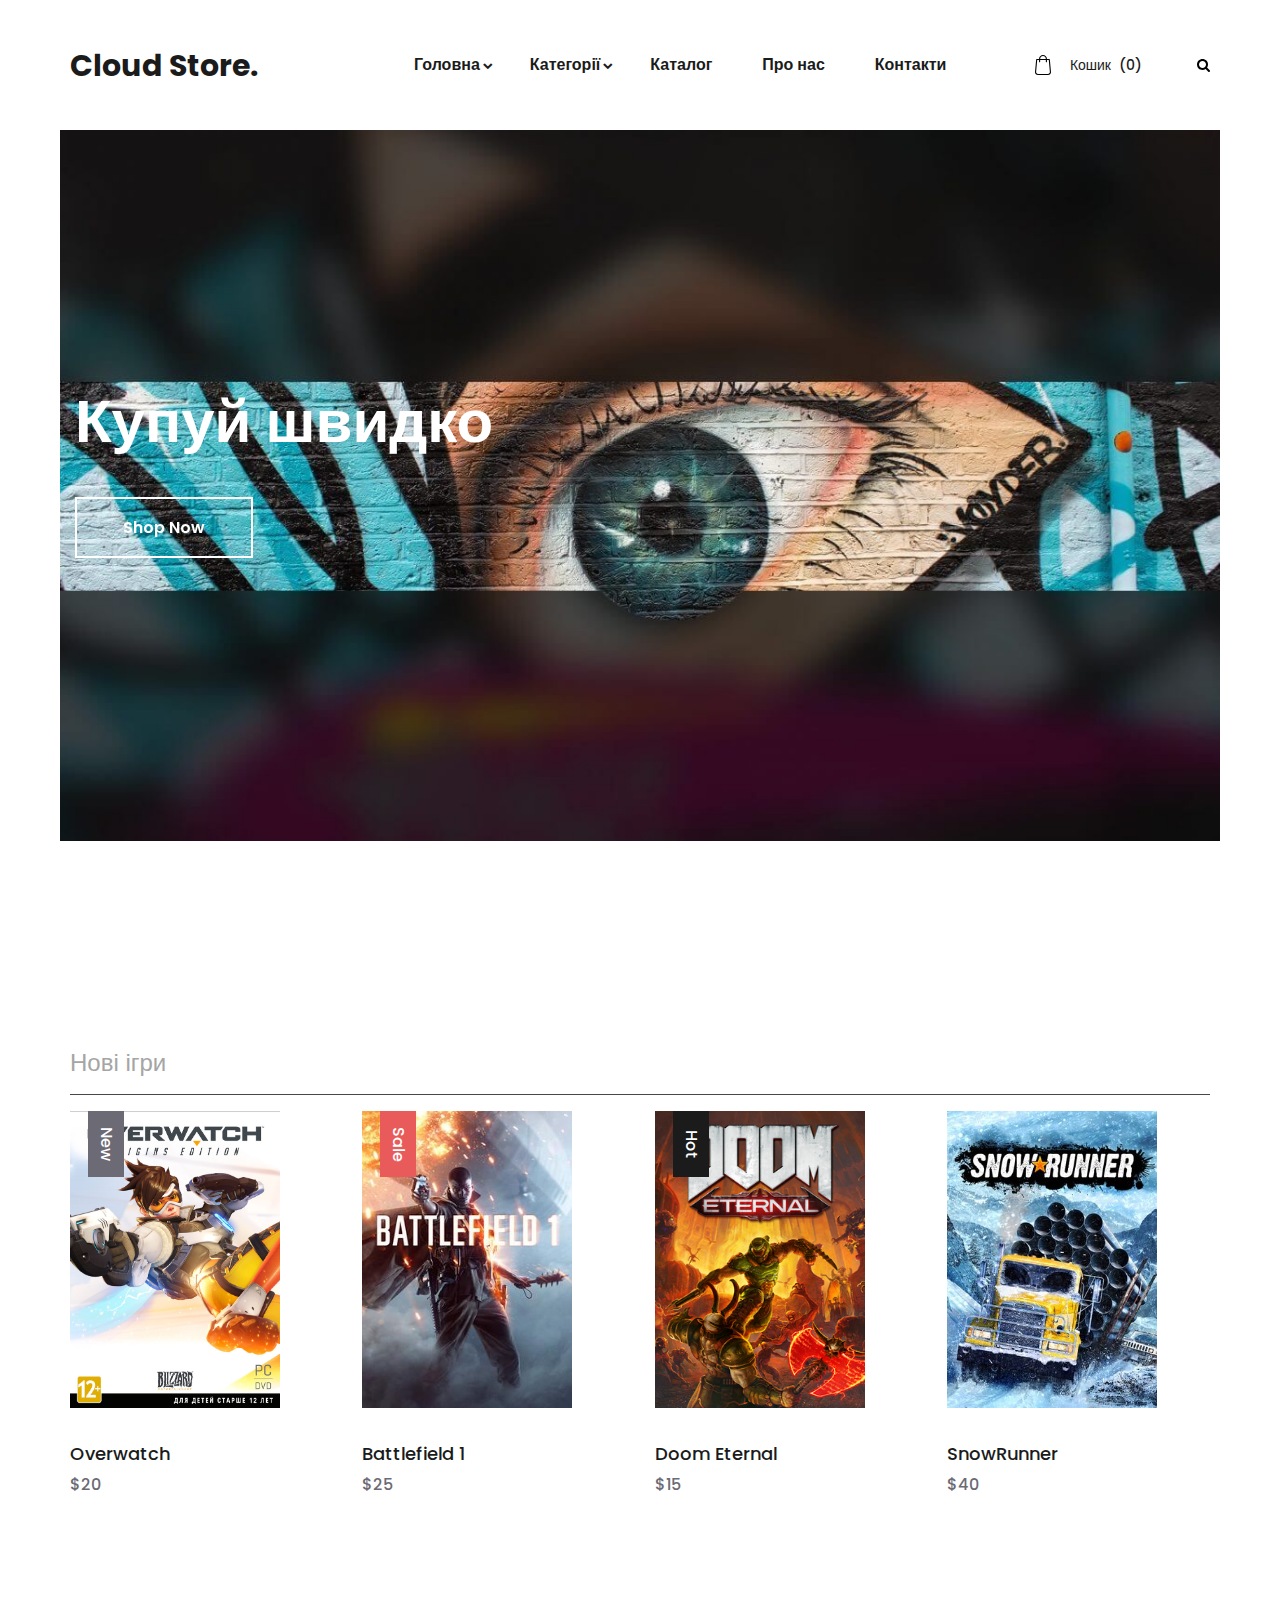
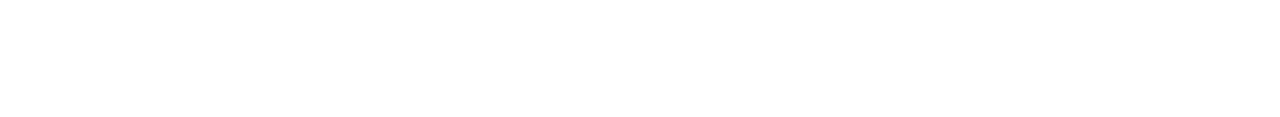
<file: cloud Store/index.html>
<!DOCTYPE html>
<head>
<title>Cloud Store</title>
<meta charset="utf-8">
<meta http-equiv="X-UA-Compatible" content="IE=edge">
<meta name="description" content="Sublime project">
<meta name="viewport" content="width=device-width, initial-scale=1">
<link rel="stylesheet" type="text/css" href="styles/bootstrap4/bootstrap.min.css">
<link href="plugins/font-awesome-4.7.0/css/font-awesome.min.css" rel="stylesheet" type="text/css">
<link rel="stylesheet" type="text/css" href="plugins/OwlCarousel2-2.2.1/owl.carousel.css">
<link rel="stylesheet" type="text/css" href="plugins/OwlCarousel2-2.2.1/owl.theme.default.css">
<link rel="stylesheet" type="text/css" href="plugins/OwlCarousel2-2.2.1/animate.css">
<link rel="stylesheet" type="text/css" href="styles/main_styles.css">
<link rel="stylesheet" type="text/css" href="styles/responsive.css">
</head>
<body>

<div class="super_container">

	<!-- Header -->

	<header class="header">
		<div class="header_container">
			<div class="container">
				<div class="row">
					<div class="col">
						<div class="header_content d-flex flex-row align-items-center justify-content-start">
							<div class="logo"><a href="index.html">Cloud Store.</a></div>
							<nav class="main_nav">
								<ul>
									<li class="hassubs active">
										<a href="index.html">Головна</a>
										<ul>
											<li><a href="categories.html">Каталог</a></li>
											<li><a href="about.html">Про нас</a></li>
											<li><a href="contact.html">Контакти</a></li>
										</ul>
									</li>
									<li class="hassubs">
										<a href="categories.html">Категорії</a>
										<ul>
											<li><a href="categories.html">PC</a></li>
											<li><a href="categories.html">PlayStation</a></li>
											<li><a href="categories.html">Xbox</a></li>
										</ul>
									</li>
									<li><a href="categories.html">Каталог</a></li>
									<li><a href="about.html">Про нас</a></li>
									<li><a href="contact.html">Контакти</a></li>
								</ul>
							</nav>
							<div class="header_extra ml-auto">
								<div class="shopping_cart">
									<a href="cart.html">
										<svg version="1.1" xmlns="http://www.w3.org/2000/svg" xmlns:xlink="http://www.w3.org/1999/xlink" x="0px" y="0px"
												 viewBox="0 0 489 489" style="enable-background:new 0 0 489 489;" xml:space="preserve">
											<g>
												<path d="M440.1,422.7l-28-315.3c-0.6-7-6.5-12.3-13.4-12.3h-57.6C340.3,42.5,297.3,0,244.5,0s-95.8,42.5-96.6,95.1H90.3
													c-7,0-12.8,5.3-13.4,12.3l-28,315.3c0,0.4-0.1,0.8-0.1,1.2c0,35.9,32.9,65.1,73.4,65.1h244.6c40.5,0,73.4-29.2,73.4-65.1
													C440.2,423.5,440.2,423.1,440.1,422.7z M244.5,27c37.9,0,68.8,30.4,69.6,68.1H174.9C175.7,57.4,206.6,27,244.5,27z M366.8,462
													H122.2c-25.4,0-46-16.8-46.4-37.5l26.8-302.3h45.2v41c0,7.5,6,13.5,13.5,13.5s13.5-6,13.5-13.5v-41h139.3v41
													c0,7.5,6,13.5,13.5,13.5s13.5-6,13.5-13.5v-41h45.2l26.9,302.3C412.8,445.2,392.1,462,366.8,462z"/>
											</g>
										</svg>
										<div>Кошик <span>(0)</span></div>
									</a>
								</div>
								<div class="search">
									<div class="search_icon">
										<svg version="1.1" id="Capa_1" xmlns="http://www.w3.org/2000/svg" xmlns:xlink="http://www.w3.org/1999/xlink" x="0px" y="0px"
										viewBox="0 0 475.084 475.084" style="enable-background:new 0 0 475.084 475.084;"
										 xml:space="preserve">
										<g>
											<path d="M464.524,412.846l-97.929-97.925c23.6-34.068,35.406-72.047,35.406-113.917c0-27.218-5.284-53.249-15.852-78.087
												c-10.561-24.842-24.838-46.254-42.825-64.241c-17.987-17.987-39.396-32.264-64.233-42.826
												C254.246,5.285,228.217,0.003,200.999,0.003c-27.216,0-53.247,5.282-78.085,15.847C98.072,26.412,76.66,40.689,58.673,58.676
												c-17.989,17.987-32.264,39.403-42.827,64.241C5.282,147.758,0,173.786,0,201.004c0,27.216,5.282,53.238,15.846,78.083
												c10.562,24.838,24.838,46.247,42.827,64.234c17.987,17.993,39.403,32.264,64.241,42.832c24.841,10.563,50.869,15.844,78.085,15.844
												c41.879,0,79.852-11.807,113.922-35.405l97.929,97.641c6.852,7.231,15.406,10.849,25.693,10.849
												c9.897,0,18.467-3.617,25.694-10.849c7.23-7.23,10.848-15.796,10.848-25.693C475.088,428.458,471.567,419.889,464.524,412.846z
												 M291.363,291.358c-25.029,25.033-55.148,37.549-90.364,37.549c-35.21,0-65.329-12.519-90.36-37.549
												c-25.031-25.029-37.546-55.144-37.546-90.36c0-35.21,12.518-65.334,37.546-90.36c25.026-25.032,55.15-37.546,90.36-37.546
												c35.212,0,65.331,12.519,90.364,37.546c25.033,25.026,37.548,55.15,37.548,90.36C328.911,236.214,316.392,266.329,291.363,291.358z
												"/>
										</g>
									</svg>
									</div>
								</div>
								
							</div>
						</div>
					</div>
				</div>
			</div>
		</div>
		
		<!-- Search Panel -->
		<div class="search_panel trans_300">
			<div class="container">
				<div class="row">
					<div class="col">
						<div class="search_panel_content d-flex flex-row align-items-center justify-content-end">
							<form action="#">
								<input type="text" class="search_input" placeholder="Search" required="required">
							</form>
						</div>
					</div>
				</div>
			</div>
		</div>

		<!-- Social -->
		<div class="header_social">
			<ul>
				<li><a href="#"><i class="fa fa-instagram" aria-hidden="true"></i></a></li>
				<li><a href="#"><i class="fa fa-facebook" aria-hidden="true"></i></a></li>
				<li><a href="#"><i class="fa fa-twitter" aria-hidden="true"></i></a></li>
			</ul>
		</div>
	</header>



		<div class="menu_close"><i class="fa fa-times" aria-hidden="true"></i></div>

		<div class="menu_social">
			<ul>
				<li><a href="#"><i class="fa fa-instagram" aria-hidden="true"></i></a></li>
				<li><a href="#"><i class="fa fa-facebook" aria-hidden="true"></i></a></li>
				<li><a href="#"><i class="fa fa-twitter" aria-hidden="true"></i></a></li>
			</ul>
		</div>
	</div>
	
	<!-- Home -->

	<div class="home">
		<div class="home_slider_container">
			
			<!-- Home Slider -->
			<div class="owl-carousel owl-theme home_slider">
				
				<!-- Slider Item -->
				<div class="owl-item home_slider_item">
					<div class="home_slider_background" style="background-image:url(images/5.jpg)"></div>
					<div class="home_slider_content_container">
						<div class="container">
							<div class="row">
								<div class="col">
									<div class="home_slider_content"  data-animation-in="fadeIn" data-animation-out="animate-out fadeOut">
										<div class="home_slider_title">Купуй швидко</div>
										<div class="button button_light home_button"><a href="categories.html">Shop Now</a></div>
									</div>
								</div>
							</div>
						</div>
					</div>
				</div>

				<!-- Slider Item -->
				<div class="owl-item home_slider_item">
					<div class="home_slider_background" style="background-image:url(images/6.jpg)"></div>
					<div class="home_slider_content_container">
						<div class="container">
							<div class="row">
								<div class="col">
									<div class="home_slider_content"  data-animation-in="fadeIn" data-animation-out="animate-out fadeOut">
										<div class="home_slider_title">Дешево</div>
										<div class="button button_light home_button"><a href="categories.html">Shop Now</a></div>
									</div>
								</div>
							</div>
						</div>
					</div>
				</div>

				<!-- Slider Item -->
				<div class="owl-item home_slider_item">
					<div class="home_slider_background" style="background-image:url(images/7.jpg)"></div>
					<div class="home_slider_content_container">
						<div class="container">
							<div class="row">
								<div class="col">
									<div class="home_slider_content"  data-animation-in="fadeIn" data-animation-out="animate-out fadeOut">
										<div class="home_slider_title">Зручно</div>
										<div class="button button_light home_button"><a href="categories.html">Shop Now</a></div>
									</div>
								</div>
							</div>
						</div>
					</div>
				</div>

			</div>
		</div>
	</div>

	<!-- Ads -->

	

	<!-- Products -->

	<div class="products">
		<div class="container">
			<div class="row">
				<div class="col">
					<h3>Нові ігри</h3>
					   <hr color="#505050" size="10">
					<div class="product_grid">
						<!-- Product -->
						<div class="product">
							<div class="product_image"><img src="images/over icon.jpg" width="210" height="297.63" alt=""></div>
							<div class="product_extra product_new"><a href="categories.html">New</a></div>
							<div class="product_content">
								<div class="product_title"><a href="product.html">Overwatch</a></div>
								<div class="product_price">$20</div>
							</div>
						</div>

						<!-- Product -->
						<div class="product">
							<div class="product_image"><img src="images/battlefield.jpg" width="210" height="297.63" alt=""></div>
							<div class="product_extra product_sale"><a href="categories.html">Sale</a></div>
							<div class="product_content">
								<div class="product_title"><a href="product.html">Battlefield 1</a></div>
								<div class="product_price">$25</div>
							</div>
						</div>
						<!-- Product -->
						<div class="product">
							<div class="product_image"><img src="images/doom.png" width="210" height="297.63" alt=""></div>
							<div class="product_extra product_hot"><a href="categories.html">Hot</a></div>
							<div class="product_content">
								<div class="product_title"><a href="product.html">Doom Eternal</a></div>
								<div class="product_price">$15</div>
							</div>
						</div>

						<!-- Product -->
						<div class="product">
							<div class="product_image"><img src="images/snowrunner.jpg" width="210" height="297.63" alt=""></div>
							<div class="product_content">
								<div class="product_title"><a href="product.html">SnowRunner</a></div>
								<div class="product_price">$40</div>
							</div>
						</div>

					</div>
						
				</div>
			</div>
		</div>
	</div>


	<!-- Footer -->
	
	<div class="footer_overlay"></div>
	<footer class="footer">
		<div class="footer_background" style="background-image:url(images/footer.jpg)"></div>
		<div class="container">
			<div class="row">
				<div class="col">
					<div class="footer_content d-flex flex-lg-row flex-column align-items-center justify-content-lg-start justify-content-center">
						<div class="footer_logo"><a href="#">Cloud Store.</a></div>
						<div class="footer_social ml-lg-auto">
							<ul>
								<li><a href="#"><i class="fa fa-instagram" aria-hidden="true"></i></a></li>
								<li><a href="#"><i class="fa fa-facebook" aria-hidden="true"></i></a></li>
								<li><a href="#"><i class="fa fa-twitter" aria-hidden="true"></i></a></li>
							</ul>
						</div>
					</div>
				</div>
			</div>
		</div>
	</footer>
</div>

<script src="js/jquery-3.2.1.min.js"></script>
<script src="styles/bootstrap4/popper.js"></script>
<script src="styles/bootstrap4/bootstrap.min.js"></script>
<script src="plugins/greensock/TweenMax.min.js"></script>
<script src="plugins/greensock/TimelineMax.min.js"></script>
<script src="plugins/scrollmagic/ScrollMagic.min.js"></script>
<script src="plugins/greensock/animation.gsap.min.js"></script>
<script src="plugins/greensock/ScrollToPlugin.min.js"></script>
<script src="plugins/OwlCarousel2-2.2.1/owl.carousel.js"></script>
<script src="plugins/Isotope/isotope.pkgd.min.js"></script>
<script src="plugins/easing/easing.js"></script>
<script src="plugins/parallax-js-master/parallax.min.js"></script>
<script src="js/custom.js"></script>
</body>
</html>
</file>
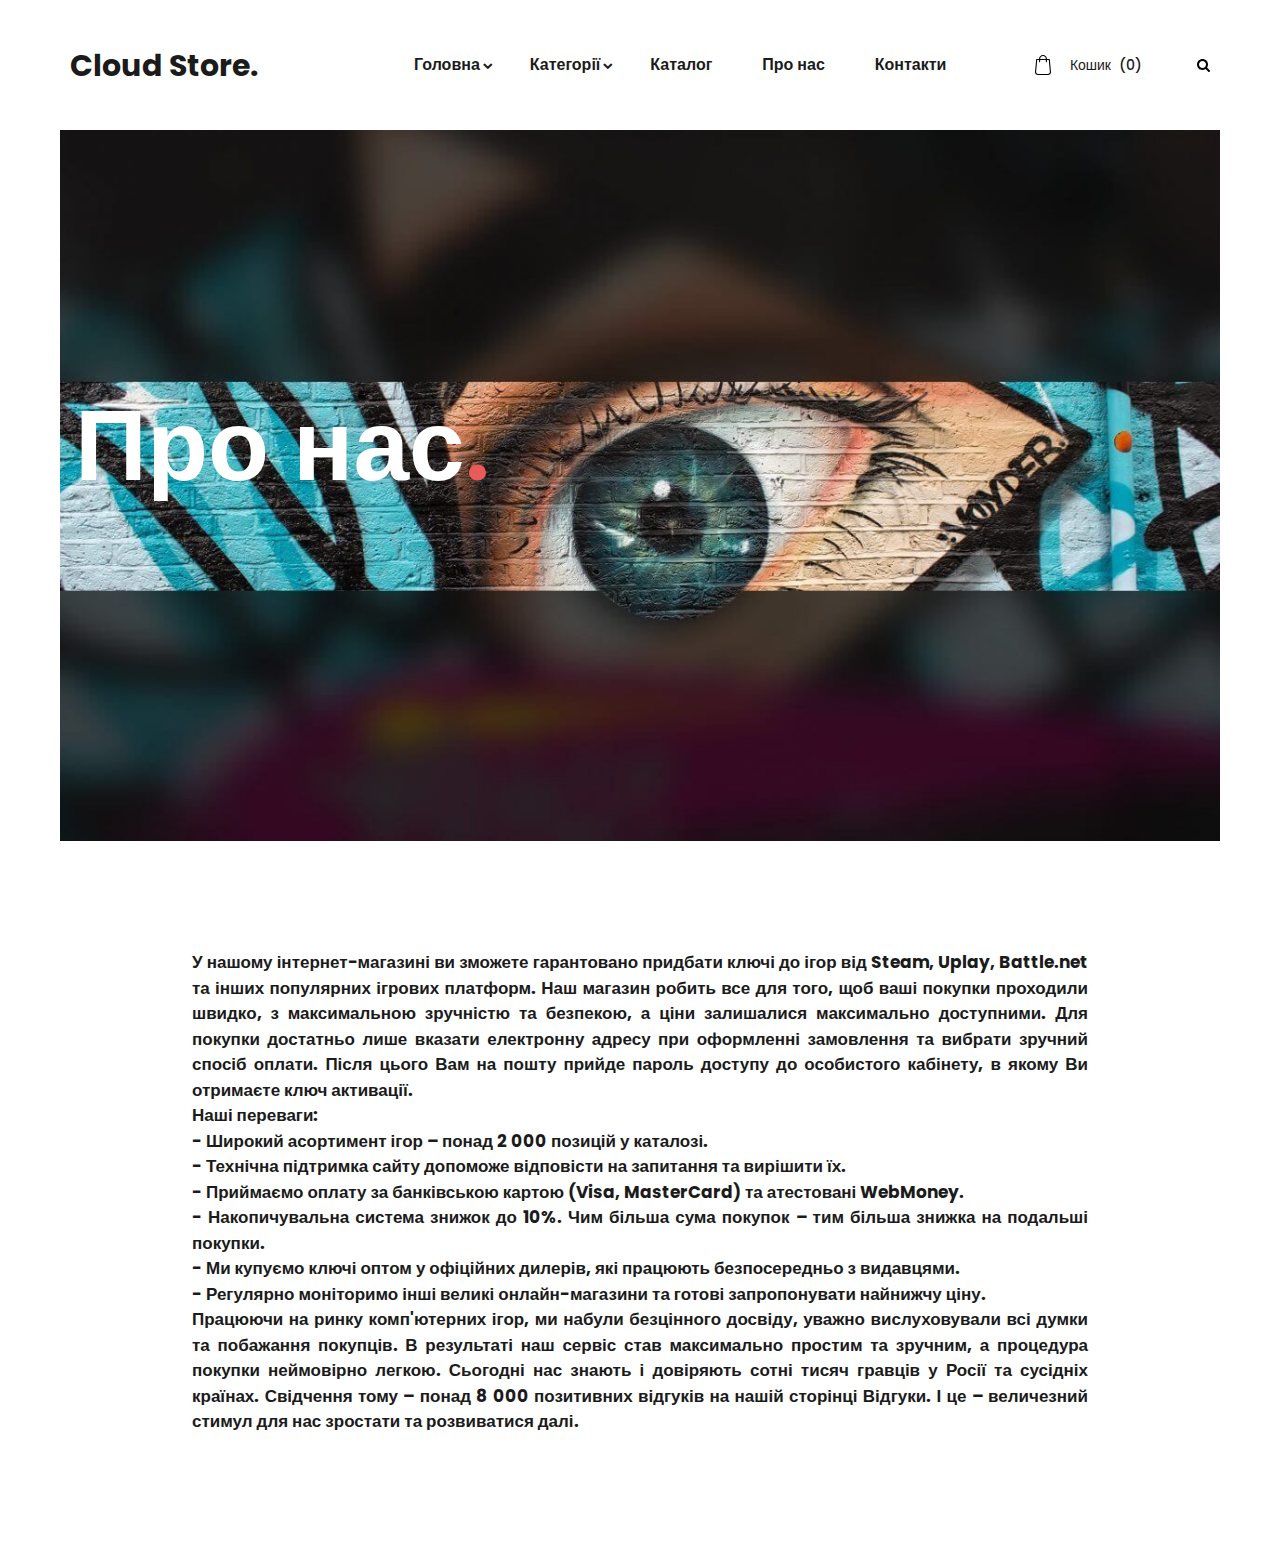
<file: cloud Store/about.html>
<!DOCTYPE html>
<head>
<title>Cloud Store</title>
<meta charset="utf-8">
<meta http-equiv="X-UA-Compatible" content="IE=edge">
<meta name="description" content="Sublime project">
<meta name="viewport" content="width=device-width, initial-scale=1">
<link rel="stylesheet" type="text/css" href="styles/bootstrap4/bootstrap.min.css">
<link href="plugins/font-awesome-4.7.0/css/font-awesome.min.css" rel="stylesheet" type="text/css">
<link rel="stylesheet" type="text/css" href="plugins/OwlCarousel2-2.2.1/owl.carousel.css">
<link rel="stylesheet" type="text/css" href="plugins/OwlCarousel2-2.2.1/owl.theme.default.css">
<link rel="stylesheet" type="text/css" href="plugins/OwlCarousel2-2.2.1/animate.css">
<link rel="stylesheet" type="text/css" href="styles/main_styles.css">
<link rel="stylesheet" type="text/css" href="styles/responsive.css">
</head>
<body>

<div class="super_container">

	<!-- Header -->

	<header class="header">
		<div class="header_container">
			<div class="container">
				<div class="row">
					<div class="col">
						<div class="header_content d-flex flex-row align-items-center justify-content-start">
							<div class="logo"><a href="index.html">Cloud Store.</a></div>
							<nav class="main_nav">
								<ul>
									<li class="hassubs active">
										<a href="index.html">Головна</a>
										<ul>
											<li><a href="categories.html">Каталог</a></li>
											<li><a href="about.html">Про нас</a></li>
											<li><a href="contact.html">Контакти</a></li>
										</ul>
									</li>
									<li class="hassubs">
										<a href="categories.html">Категорії</a>
										<ul>
											<li><a href="categories.html">PC</a></li>
											<li><a href="categories.html">PlayStation</a></li>
											<li><a href="categories.html">Xbox</a></li>
										</ul>
									</li>
									<li><a href="categories.html">Каталог</a></li>
									<li><a href="about.html">Про нас</a></li>
									<li><a href="contact.html">Контакти</a></li>
								</ul>
							</nav>
							<div class="header_extra ml-auto">
								<div class="shopping_cart">
									<a href="cart.html">
										<svg version="1.1" xmlns="http://www.w3.org/2000/svg" xmlns:xlink="http://www.w3.org/1999/xlink" x="0px" y="0px"
												 viewBox="0 0 489 489" style="enable-background:new 0 0 489 489;" xml:space="preserve">
											<g>
												<path d="M440.1,422.7l-28-315.3c-0.6-7-6.5-12.3-13.4-12.3h-57.6C340.3,42.5,297.3,0,244.5,0s-95.8,42.5-96.6,95.1H90.3
													c-7,0-12.8,5.3-13.4,12.3l-28,315.3c0,0.4-0.1,0.8-0.1,1.2c0,35.9,32.9,65.1,73.4,65.1h244.6c40.5,0,73.4-29.2,73.4-65.1
													C440.2,423.5,440.2,423.1,440.1,422.7z M244.5,27c37.9,0,68.8,30.4,69.6,68.1H174.9C175.7,57.4,206.6,27,244.5,27z M366.8,462
													H122.2c-25.4,0-46-16.8-46.4-37.5l26.8-302.3h45.2v41c0,7.5,6,13.5,13.5,13.5s13.5-6,13.5-13.5v-41h139.3v41
													c0,7.5,6,13.5,13.5,13.5s13.5-6,13.5-13.5v-41h45.2l26.9,302.3C412.8,445.2,392.1,462,366.8,462z"/>
											</g>
										</svg>
										<div>Кошик <span>(0)</span></div>
									</a>
								</div>
								<div class="search">
									<div class="search_icon">
										<svg version="1.1" id="Capa_1" xmlns="http://www.w3.org/2000/svg" xmlns:xlink="http://www.w3.org/1999/xlink" x="0px" y="0px"
										viewBox="0 0 475.084 475.084" style="enable-background:new 0 0 475.084 475.084;"
										 xml:space="preserve">
										<g>
											<path d="M464.524,412.846l-97.929-97.925c23.6-34.068,35.406-72.047,35.406-113.917c0-27.218-5.284-53.249-15.852-78.087
												c-10.561-24.842-24.838-46.254-42.825-64.241c-17.987-17.987-39.396-32.264-64.233-42.826
												C254.246,5.285,228.217,0.003,200.999,0.003c-27.216,0-53.247,5.282-78.085,15.847C98.072,26.412,76.66,40.689,58.673,58.676
												c-17.989,17.987-32.264,39.403-42.827,64.241C5.282,147.758,0,173.786,0,201.004c0,27.216,5.282,53.238,15.846,78.083
												c10.562,24.838,24.838,46.247,42.827,64.234c17.987,17.993,39.403,32.264,64.241,42.832c24.841,10.563,50.869,15.844,78.085,15.844
												c41.879,0,79.852-11.807,113.922-35.405l97.929,97.641c6.852,7.231,15.406,10.849,25.693,10.849
												c9.897,0,18.467-3.617,25.694-10.849c7.23-7.23,10.848-15.796,10.848-25.693C475.088,428.458,471.567,419.889,464.524,412.846z
												 M291.363,291.358c-25.029,25.033-55.148,37.549-90.364,37.549c-35.21,0-65.329-12.519-90.36-37.549
												c-25.031-25.029-37.546-55.144-37.546-90.36c0-35.21,12.518-65.334,37.546-90.36c25.026-25.032,55.15-37.546,90.36-37.546
												c35.212,0,65.331,12.519,90.364,37.546c25.033,25.026,37.548,55.15,37.548,90.36C328.911,236.214,316.392,266.329,291.363,291.358z
												"/>
										</g>
									</svg>
									</div>
								</div>
								<div class="hamburger"><i class="fa fa-bars" aria-hidden="true"></i></div>
							</div>
						</div>
					</div>
				</div>
			</div>
		</div>
		
		<!-- Search Panel -->
		<div class="search_panel trans_300">
			<div class="container">
				<div class="row">
					<div class="col">
						<div class="search_panel_content d-flex flex-row align-items-center justify-content-end">
							<form action="#">
								<input type="text" class="search_input" placeholder="Search" required="required">
							</form>
						</div>
					</div>
				</div>
			</div>
		</div>

		<!-- Social -->
		<div class="header_social">
			<ul>
				<li><a href="#"><i class="fa fa-instagram" aria-hidden="true"></i></a></li>
				<li><a href="#"><i class="fa fa-facebook" aria-hidden="true"></i></a></li>
				<li><a href="#"><i class="fa fa-twitter" aria-hidden="true"></i></a></li>
			</ul>
		</div>
	</header>



		<div class="menu_close"><i class="fa fa-times" aria-hidden="true"></i></div>

		<div class="menu_social">
			<ul>
				<li><a href="#"><i class="fa fa-instagram" aria-hidden="true"></i></a></li>
				<li><a href="#"><i class="fa fa-facebook" aria-hidden="true"></i></a></li>
				<li><a href="#"><i class="fa fa-twitter" aria-hidden="true"></i></a></li>
			</ul>
		</div>
	</div>
	
	<!-- Home -->

	<div class="home">
		<div class="home_slider_container">
			
			<!-- Home Slider -->
			<div class="owl-carousel owl-theme home_slider">
				
				<!-- Slider Item -->
				<div class="owl-item home_slider_item">
					<div class="home_slider_background" style="background-image:url(images/5.jpg)"></div>
					<div class="home_slider_content_container">
						<div class="container">
							<div class="row">
								<div class="col">
									<div class="home_slider_content"  data-animation-in="fadeIn" data-animation-out="animate-out fadeOut">
										<div class="home_title">Про нас<span>.</span></div>
									
									</div>
								</div>
							</div>
						</div>
					</div>
				</div>
			</div>
		</div>
	</div>
	<div class="about_text">У нашому інтернет-магазині ви зможете гарантовано придбати ключі до ігор від Steam, Uplay, Battle.net та інших популярних ігрових платформ. Наш магазин робить все для того, щоб ваші покупки проходили швидко, з максимальною зручністю та безпекою, а ціни залишалися максимально доступними. Для покупки достатньо лише вказати електронну адресу при оформленні замовлення та вибрати зручний спосіб оплати. Після цього Вам на пошту прийде пароль доступу до особистого кабінету, в якому Ви отримаєте ключ активації.
	<br>Наші переваги:</br>
	<ul>
	<li>- Широкий асортимент ігор – понад 2 000 позицій у каталозі.</li> 
	<li>- Технічна підтримка сайту допоможе відповісти на запитання та вирішити їх.</li>
	<li>- Приймаємо оплату за банківською картою (Visa, MasterCard) та атестовані WebMoney.</li>
	<li>- Накопичувальна система знижок до 10%. Чим більша сума покупок – тим більша знижка на подальші покупки.</li>
	<li>- Ми купуємо ключі оптом у офіційних дилерів, які працюють безпосередньо з видавцями.</li>
	<li>- Регулярно моніторимо інші великі онлайн-магазини та готові запропонувати найнижчу ціну.</li>
</ul>
Працюючи на ринку комп'ютерних ігор, ми набули безцінного досвіду, уважно вислуховували всі думки та побажання покупців. В результаті наш сервіс став максимально простим та зручним, а процедура покупки неймовірно легкою. Сьогодні нас знають і довіряють сотні тисяч гравців у Росії та сусідніх країнах. Свідчення тому – понад 8 000 позитивних відгуків на нашій сторінці Відгуки. І це – величезний стимул для нас зростати та розвиватися далі.</div>

	<!-- Footer -->
	
	<div class="footer_overlay"></div>
	<footer class="footer">
		<div class="footer_background" style="background-image:url(images/footer.jpg)"></div>
		<div class="container">
			<div class="row">
				<div class="col">
					<div class="footer_content d-flex flex-lg-row flex-column align-items-center justify-content-lg-start justify-content-center">
						<div class="footer_logo"><a href="#">Cloud Store.</a></div>
						<div class="footer_social ml-lg-auto">
							<ul>
								<li><a href="#"><i class="fa fa-instagram" aria-hidden="true"></i></a></li>
								<li><a href="#"><i class="fa fa-facebook" aria-hidden="true"></i></a></li>
								<li><a href="#"><i class="fa fa-twitter" aria-hidden="true"></i></a></li>
							</ul>
						</div>
					</div>
				</div>
			</div>
		</div>
	</footer>
</div>

<script src="js/jquery-3.2.1.min.js"></script>
<script src="styles/bootstrap4/popper.js"></script>
<script src="styles/bootstrap4/bootstrap.min.js"></script>
<script src="plugins/greensock/TweenMax.min.js"></script>
<script src="plugins/greensock/TimelineMax.min.js"></script>
<script src="plugins/scrollmagic/ScrollMagic.min.js"></script>
<script src="plugins/greensock/animation.gsap.min.js"></script>
<script src="plugins/greensock/ScrollToPlugin.min.js"></script>
<script src="plugins/OwlCarousel2-2.2.1/owl.carousel.js"></script>
<script src="plugins/Isotope/isotope.pkgd.min.js"></script>
<script src="plugins/easing/easing.js"></script>
<script src="plugins/parallax-js-master/parallax.min.js"></script>
<script src="js/custom.js"></script>
</body>
</html>
</file>
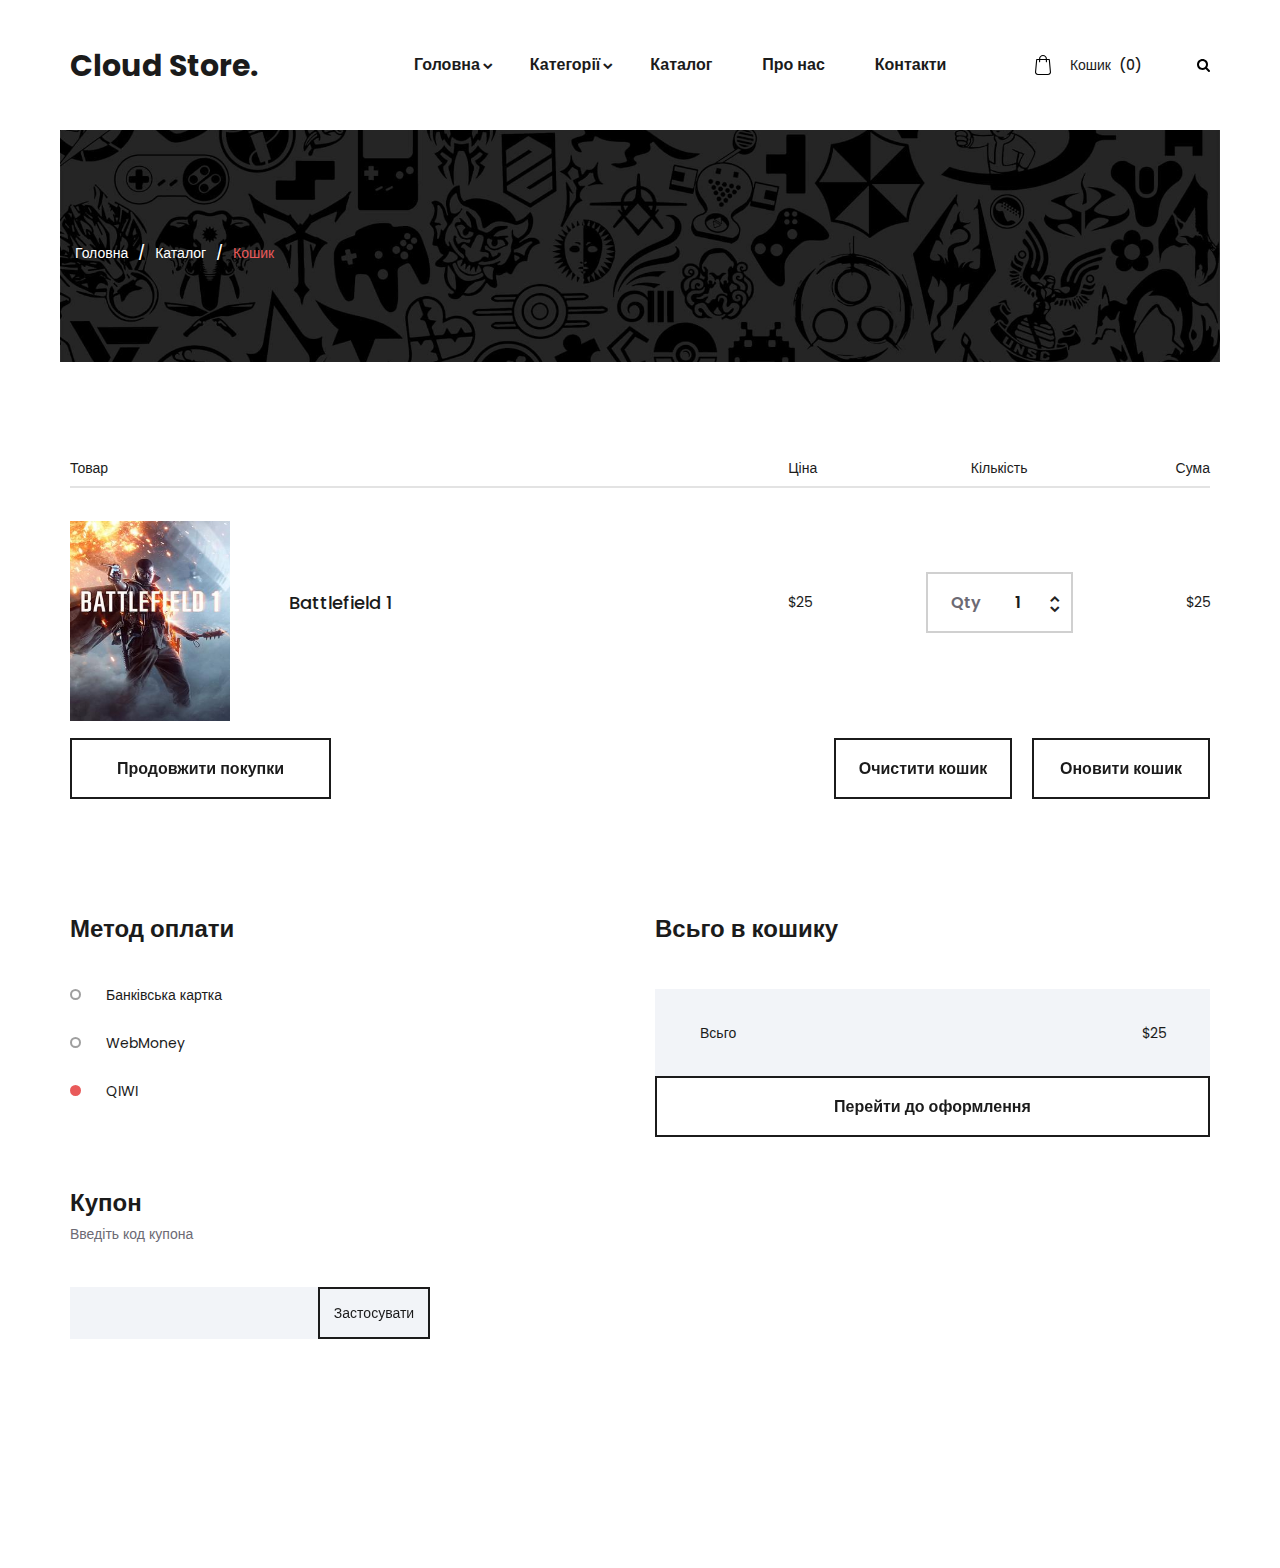
<file: cloud Store/cart.html>
<!DOCTYPE html>
<head>
<title>Cart</title>
<meta charset="utf-8">
<meta http-equiv="X-UA-Compatible" content="IE=edge">
<meta name="description" content="Sublime project">
<meta name="viewport" content="width=device-width, initial-scale=1">
<link rel="stylesheet" type="text/css" href="styles/bootstrap4/bootstrap.min.css">
<link href="plugins/font-awesome-4.7.0/css/font-awesome.min.css" rel="stylesheet" type="text/css">
<link rel="stylesheet" type="text/css" href="styles/cart.css">
<link rel="stylesheet" type="text/css" href="styles/cart_responsive.css">
</head>
<body>

<div class="super_container">

	<!-- Header -->

	<header class="header">
		<div class="header_container">
			<div class="container">
				<div class="row">
					<div class="col">
						<div class="header_content d-flex flex-row align-items-center justify-content-start">
							<div class="logo"><a href="index.html">Cloud Store.</a></div>
							<nav class="main_nav">
								<ul>
									<li class="hassubs active">
									<a href="index.html">Головна</a>
										<ul>
											<li><a href="categories.html">Каталог</a></li>
											<li><a href="about.html">Про нас</a></li>
											<li><a href="contact.html">Контакти</a></li>
										</ul>
									</li>
									<li class="hassubs">
										<a href="categories.html">Категорії</a>
										<ul>
											<li><a href="categories.html">PC</a></li>
											<li><a href="categories.html">PlayStation</a></li>
											<li><a href="categories.html">Xbox</a></li>
										</ul>
									</li>
									<li><a href="categories.html">Каталог</a></li>
									<li><a href="about.html">Про нас</a></li>
									<li><a href="contact.html">Контакти</a></li>
								</ul>
							</nav>
							<div class="header_extra ml-auto">
								<div class="shopping_cart">
									<a href="cart.html">
										<svg version="1.1" xmlns="http://www.w3.org/2000/svg" xmlns:xlink="http://www.w3.org/1999/xlink" x="0px" y="0px"
												 viewBox="0 0 489 489" style="enable-background:new 0 0 489 489;" xml:space="preserve">
											<g>
												<path d="M440.1,422.7l-28-315.3c-0.6-7-6.5-12.3-13.4-12.3h-57.6C340.3,42.5,297.3,0,244.5,0s-95.8,42.5-96.6,95.1H90.3
													c-7,0-12.8,5.3-13.4,12.3l-28,315.3c0,0.4-0.1,0.8-0.1,1.2c0,35.9,32.9,65.1,73.4,65.1h244.6c40.5,0,73.4-29.2,73.4-65.1
													C440.2,423.5,440.2,423.1,440.1,422.7z M244.5,27c37.9,0,68.8,30.4,69.6,68.1H174.9C175.7,57.4,206.6,27,244.5,27z M366.8,462
													H122.2c-25.4,0-46-16.8-46.4-37.5l26.8-302.3h45.2v41c0,7.5,6,13.5,13.5,13.5s13.5-6,13.5-13.5v-41h139.3v41
													c0,7.5,6,13.5,13.5,13.5s13.5-6,13.5-13.5v-41h45.2l26.9,302.3C412.8,445.2,392.1,462,366.8,462z"/>
											</g>
										</svg>
										<div>Кошик <span>(0)</span></div>
									</a>
								</div>
								<div class="search">
									<div class="search_icon">
										<svg version="1.1" id="Capa_1" xmlns="http://www.w3.org/2000/svg" xmlns:xlink="http://www.w3.org/1999/xlink" x="0px" y="0px"
										viewBox="0 0 475.084 475.084" style="enable-background:new 0 0 475.084 475.084;"
										 xml:space="preserve">
										<g>
											<path d="M464.524,412.846l-97.929-97.925c23.6-34.068,35.406-72.047,35.406-113.917c0-27.218-5.284-53.249-15.852-78.087
												c-10.561-24.842-24.838-46.254-42.825-64.241c-17.987-17.987-39.396-32.264-64.233-42.826
												C254.246,5.285,228.217,0.003,200.999,0.003c-27.216,0-53.247,5.282-78.085,15.847C98.072,26.412,76.66,40.689,58.673,58.676
												c-17.989,17.987-32.264,39.403-42.827,64.241C5.282,147.758,0,173.786,0,201.004c0,27.216,5.282,53.238,15.846,78.083
												c10.562,24.838,24.838,46.247,42.827,64.234c17.987,17.993,39.403,32.264,64.241,42.832c24.841,10.563,50.869,15.844,78.085,15.844
												c41.879,0,79.852-11.807,113.922-35.405l97.929,97.641c6.852,7.231,15.406,10.849,25.693,10.849
												c9.897,0,18.467-3.617,25.694-10.849c7.23-7.23,10.848-15.796,10.848-25.693C475.088,428.458,471.567,419.889,464.524,412.846z
												 M291.363,291.358c-25.029,25.033-55.148,37.549-90.364,37.549c-35.21,0-65.329-12.519-90.36-37.549
												c-25.031-25.029-37.546-55.144-37.546-90.36c0-35.21,12.518-65.334,37.546-90.36c25.026-25.032,55.15-37.546,90.36-37.546
												c35.212,0,65.331,12.519,90.364,37.546c25.033,25.026,37.548,55.15,37.548,90.36C328.911,236.214,316.392,266.329,291.363,291.358z
												"/>
										</g>
									</svg>
									</div>
								</div>
								<div class="hamburger"><i class="fa fa-bars" aria-hidden="true"></i></div>
							</div>
						</div>
					</div>
				</div>
			</div>
		</div>
		
		<!-- Search Panel -->
		<div class="search_panel trans_300">
			<div class="container">
				<div class="row">
					<div class="col">
						<div class="search_panel_content d-flex flex-row align-items-center justify-content-end">
							<form action="#">
								<input type="text" class="search_input" placeholder="Search" required="required">
							</form>
						</div>
					</div>
				</div>
			</div>
		</div>

		<!-- Social -->
		<div class="header_social">
			<ul>
				<li><a href="#"><i class="fa fa-instagram" aria-hidden="true"></i></a></li>
				<li><a href="#"><i class="fa fa-facebook" aria-hidden="true"></i></a></li>
				<li><a href="#"><i class="fa fa-twitter" aria-hidden="true"></i></a></li>
			</ul>
		</div>
	</header>

	<!-- Menu -->

	

		<div class="menu_close"><i class="fa fa-times" aria-hidden="true"></i></div>

		<div class="menu_social">
			<ul>
				<li><a href="#"><i class="fa fa-instagram" aria-hidden="true"></i></a></li>
				<li><a href="#"><i class="fa fa-facebook" aria-hidden="true"></i></a></li>
				<li><a href="#"><i class="fa fa-twitter" aria-hidden="true"></i></a></li>
			</ul>
		</div>
	</div>
	
	<!-- Home -->

	<div class="home">
		<div class="home_container">
			<div class="home_background" style="background-image:url(images/10.jpg)"></div>
			<div class="home_content_container">
				<div class="container">
					<div class="row">
						<div class="col">
							<div class="home_content">
								<div class="breadcrumbs">
									<ul>
										<li><a href="index.html">Головна</a></li>
										<li><a href="categories.html">Каталог</a></li>
										<li>Кошик</li>
									</ul>
								</div>
							</div>
						</div>
					</div>
				</div>
			</div>
		</div>
	</div>

	<!-- Cart Info -->

	<div class="cart_info">
		<div class="container">
			<div class="row">
				<div class="col">
					<!-- Column Titles -->
					<div class="cart_info_columns clearfix">
						<div class="cart_info_col cart_info_col_product">Товар</div>
						<div class="cart_info_col cart_info_col_price">Ціна</div>
						<div class="cart_info_col cart_info_col_quantity">Кількість</div>
						<div class="cart_info_col cart_info_col_total">Сума</div>
					</div>
				</div>
			</div>
			<div class="row cart_items_row">
				<div class="col">

					<!-- Cart Item -->
					<div class="cart_item d-flex flex-lg-row flex-column align-items-lg-center align-items-start justify-content-start">
						<!-- Name -->
						<div class="cart_item_product d-flex flex-row align-items-center justify-content-start">
							<div class="cart_item_image">
								<div><img src="images/battlefield.jpg" height="200" width="160" alt=""></div>
							</div>
							<div class="cart_item_name_container">
								<div class="cart_item_name"><a href="#">Battlefield 1</a></div>
							</div>
						</div>
						<!-- Price -->
						<div class="cart_item_price">$25</div>
						<!-- Quantity -->
						<div class="cart_item_quantity">
							<div class="product_quantity_container">
								<div class="product_quantity clearfix">
									<span>Qty</span>
									<input id="quantity_input" type="text" pattern="[0-9]*" value="1">
									<div class="quantity_buttons">
										<div id="quantity_inc_button" class="quantity_inc quantity_control"><i class="fa fa-chevron-up" aria-hidden="true"></i></div>
										<div id="quantity_dec_button" class="quantity_dec quantity_control"><i class="fa fa-chevron-down" aria-hidden="true"></i></div>
									</div>
								</div>
							</div>
						</div>
						<!-- Total -->
						<div class="cart_item_total">$25</div>
					</div>

				</div>
			</div>
			<div class="row row_cart_buttons">
				<div class="col">
					<div class="cart_buttons d-flex flex-lg-row flex-column align-items-start justify-content-start">
						<div class="button continue_shopping_button"><a href="#">Продовжити покупки</a></div>
						<div class="cart_buttons_right ml-lg-auto">
							<div class="button clear_cart_button"><a href="#">Очистити кошик</a></div>
							<div class="button update_cart_button"><a href="#">Оновити кошик</a></div>
						</div>
					</div>
				</div>
			</div>
			<div class="row row_extra">
				<div class="col-lg-4">
					
					<!-- Delivery -->
					<div class="delivery">
						<div class="section_title">Метод оплати</div>
						<div class="delivery_options">
							<label class="delivery_option clearfix">Банківська картка
								<input type="radio" name="radio">
								<span class="checkmark"></span>
							</label>
							<label class="delivery_option clearfix">WebMoney
								<input type="radio" name="radio">
								<span class="checkmark"></span>
							</label>
							<label class="delivery_option clearfix">QIWI
								<input type="radio" checked="checked" name="radio">
								<span class="checkmark"></span>
							</label>
						</div>
					</div>

					<!-- Coupon Code -->
					<div class="coupon">
						<div class="section_title">Купон</div>
						<div class="section_subtitle">Введіть код купона</div>
						<div class="coupon_form_container">
							<form action="#" id="coupon_form" class="coupon_form">
								<input type="text" class="coupon_input" required="required">
								<button class="button coupon_button"><span>Застосувати</span></button>
							</form>
						</div>
					</div>
				</div>

				<div class="col-lg-6 offset-lg-2">
					<div class="cart_total">
						<div class="section_title">Всьго в кошику</div>
						<div class="cart_total_container">
							<ul>
								<li class="d-flex flex-row align-items-center justify-content-start">
									<div class="cart_total_title">Всьго</div>
									<div class="cart_total_value ml-auto">$25</div>
								</li>
							</ul>
						</div>
						<div class="button checkout_button"><a href="#">Перейти до оформлення</a></div>
					</div>
				</div>
			</div>
		</div>		
	</div>

	<!-- Footer -->
	
	<div class="footer_overlay"></div>
	<footer class="footer">
		<div class="footer_background" style="background-image:url(images/footer.jpg)"></div>
		<div class="container">
			<div class="row">
				<div class="col">
					<div class="footer_content d-flex flex-lg-row flex-column align-items-center justify-content-lg-start justify-content-center">
						<div class="footer_logo"><a href="#">Cloud Store.</a></div>
						<div class="footer_social ml-lg-auto">
							<ul>
								<li><a href="#"><i class="fa fa-instagram" aria-hidden="true"></i></a></li>
								<li><a href="#"><i class="fa fa-facebook" aria-hidden="true"></i></a></li>
								<li><a href="#"><i class="fa fa-twitter" aria-hidden="true"></i></a></li>
							</ul>
						</div>
					</div>
				</div>
			</div>
		</div>
	</footer>
</div>

<script src="js/jquery-3.2.1.min.js"></script>
<script src="styles/bootstrap4/popper.js"></script>
<script src="styles/bootstrap4/bootstrap.min.js"></script>
<script src="plugins/greensock/TweenMax.min.js"></script>
<script src="plugins/greensock/TimelineMax.min.js"></script>
<script src="plugins/scrollmagic/ScrollMagic.min.js"></script>
<script src="plugins/greensock/animation.gsap.min.js"></script>
<script src="plugins/greensock/ScrollToPlugin.min.js"></script>
<script src="plugins/easing/easing.js"></script>
<script src="plugins/parallax-js-master/parallax.min.js"></script>
<script src="js/cart.js"></script>
</body>
</html>
</file>
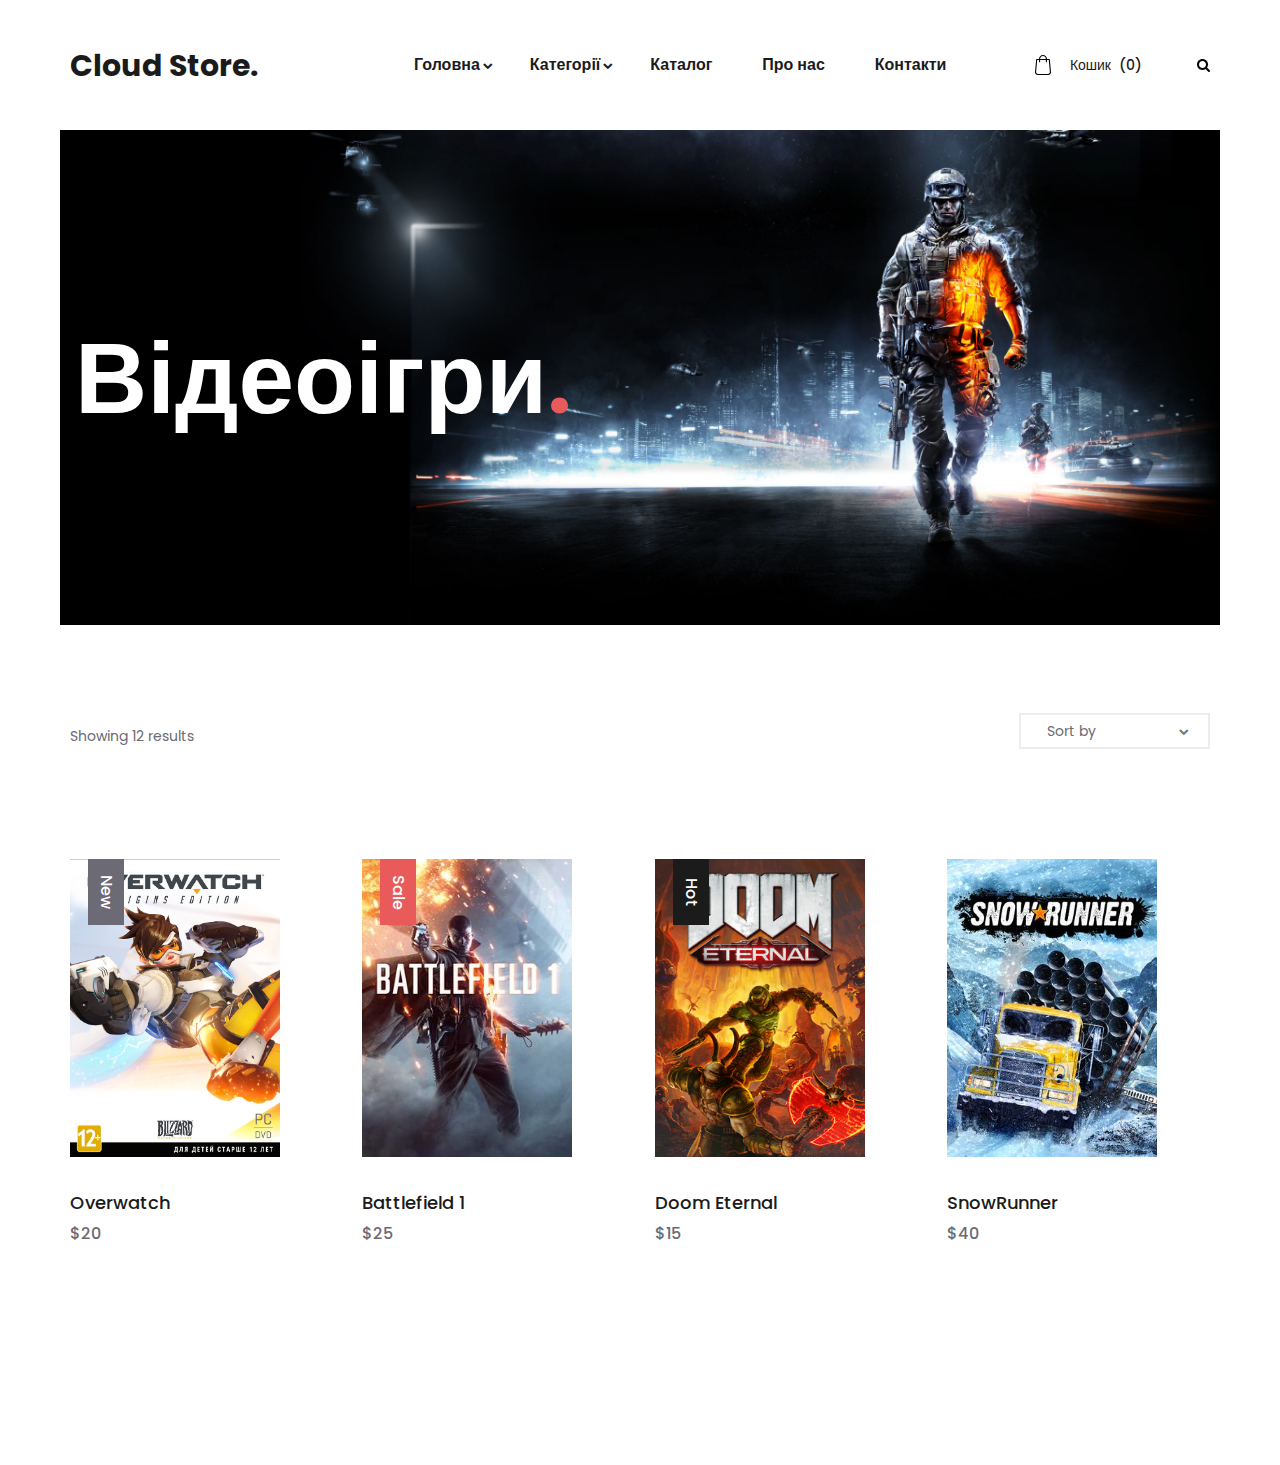
<file: cloud Store/categories.html>
<!DOCTYPE html>
<head>
<title>Categories</title>
<meta charset="utf-8">
<meta http-equiv="X-UA-Compatible" content="IE=edge">
<meta name="description" content="Sublime project">
<meta name="viewport" content="width=device-width, initial-scale=1">
<link rel="stylesheet" type="text/css" href="styles/bootstrap4/bootstrap.min.css">
<link href="plugins/font-awesome-4.7.0/css/font-awesome.min.css" rel="stylesheet" type="text/css">
<link rel="stylesheet" type="text/css" href="plugins/OwlCarousel2-2.2.1/owl.carousel.css">
<link rel="stylesheet" type="text/css" href="plugins/OwlCarousel2-2.2.1/owl.theme.default.css">
<link rel="stylesheet" type="text/css" href="plugins/OwlCarousel2-2.2.1/animate.css">
<link rel="stylesheet" type="text/css" href="styles/categories.css">
<link rel="stylesheet" type="text/css" href="styles/categories_responsive.css">
</head>
<body>

<div class="super_container">

	<!-- Header -->

	<header class="header">
		<div class="header_container">
			<div class="container">
				<div class="row">
					<div class="col">
						<div class="header_content d-flex flex-row align-items-center justify-content-start">
							<div class="logo"><a href="index.html">Cloud Store.</a></div>
							<nav class="main_nav">
								<ul>
									<li class="hassubs active">
										<a href="index.html">Головна</a>
										<ul>
											<li><a href="categories.html">Каталог</a></li>
											<li><a href="about.html">Про нас</a></li>
											<li><a href="contact.html">Контакти</a></li>
										</ul>
									</li>
									<li class="hassubs">
										<a href="categories.html">Категорії</a>
										<ul>
											<li><a href="categories.html">PC</a></li>
											<li><a href="categories.html">PlayStation</a></li>
											<li><a href="categories.html">Xbox</a></li>
										</ul>
									</li>
									<li><a href="categories.html">Каталог</a></li>
									<li><a href="about.html">Про нас</a></li>
									<li><a href="contact.html">Контакти</a></li>
								</ul>
							</nav>
							<div class="header_extra ml-auto">
								<div class="shopping_cart">
									<a href="cart.html">
										<svg version="1.1" xmlns="http://www.w3.org/2000/svg" xmlns:xlink="http://www.w3.org/1999/xlink" x="0px" y="0px"
												 viewBox="0 0 489 489" style="enable-background:new 0 0 489 489;" xml:space="preserve">
											<g>
												<path d="M440.1,422.7l-28-315.3c-0.6-7-6.5-12.3-13.4-12.3h-57.6C340.3,42.5,297.3,0,244.5,0s-95.8,42.5-96.6,95.1H90.3
													c-7,0-12.8,5.3-13.4,12.3l-28,315.3c0,0.4-0.1,0.8-0.1,1.2c0,35.9,32.9,65.1,73.4,65.1h244.6c40.5,0,73.4-29.2,73.4-65.1
													C440.2,423.5,440.2,423.1,440.1,422.7z M244.5,27c37.9,0,68.8,30.4,69.6,68.1H174.9C175.7,57.4,206.6,27,244.5,27z M366.8,462
													H122.2c-25.4,0-46-16.8-46.4-37.5l26.8-302.3h45.2v41c0,7.5,6,13.5,13.5,13.5s13.5-6,13.5-13.5v-41h139.3v41
													c0,7.5,6,13.5,13.5,13.5s13.5-6,13.5-13.5v-41h45.2l26.9,302.3C412.8,445.2,392.1,462,366.8,462z"/>
											</g>
										</svg>
										<div>Кошик <span>(0)</span></div>
									</a>
								</div>
								<div class="search">
									<div class="search_icon">
										<svg version="1.1" id="Capa_1" xmlns="http://www.w3.org/2000/svg" xmlns:xlink="http://www.w3.org/1999/xlink" x="0px" y="0px"
										viewBox="0 0 475.084 475.084" style="enable-background:new 0 0 475.084 475.084;"
										 xml:space="preserve">
										<g>
											<path d="M464.524,412.846l-97.929-97.925c23.6-34.068,35.406-72.047,35.406-113.917c0-27.218-5.284-53.249-15.852-78.087
												c-10.561-24.842-24.838-46.254-42.825-64.241c-17.987-17.987-39.396-32.264-64.233-42.826
												C254.246,5.285,228.217,0.003,200.999,0.003c-27.216,0-53.247,5.282-78.085,15.847C98.072,26.412,76.66,40.689,58.673,58.676
												c-17.989,17.987-32.264,39.403-42.827,64.241C5.282,147.758,0,173.786,0,201.004c0,27.216,5.282,53.238,15.846,78.083
												c10.562,24.838,24.838,46.247,42.827,64.234c17.987,17.993,39.403,32.264,64.241,42.832c24.841,10.563,50.869,15.844,78.085,15.844
												c41.879,0,79.852-11.807,113.922-35.405l97.929,97.641c6.852,7.231,15.406,10.849,25.693,10.849
												c9.897,0,18.467-3.617,25.694-10.849c7.23-7.23,10.848-15.796,10.848-25.693C475.088,428.458,471.567,419.889,464.524,412.846z
												 M291.363,291.358c-25.029,25.033-55.148,37.549-90.364,37.549c-35.21,0-65.329-12.519-90.36-37.549
												c-25.031-25.029-37.546-55.144-37.546-90.36c0-35.21,12.518-65.334,37.546-90.36c25.026-25.032,55.15-37.546,90.36-37.546
												c35.212,0,65.331,12.519,90.364,37.546c25.033,25.026,37.548,55.15,37.548,90.36C328.911,236.214,316.392,266.329,291.363,291.358z
												"/>
										</g>
									</svg>
									</div>
								</div>
								<div class="hamburger"><i class="fa fa-bars" aria-hidden="true"></i></div>
							</div>
						</div>
					</div>
				</div>
			</div>
		</div>
		
		<!-- Search Panel -->
		<div class="search_panel trans_300">
			<div class="container">
				<div class="row">
					<div class="col">
						<div class="search_panel_content d-flex flex-row align-items-center justify-content-end">
							<form action="#">
								<input type="text" class="search_input" placeholder="Search" required="required">
							</form>
						</div>
					</div>
				</div>
			</div>
		</div>

		<!-- Social -->
		<div class="header_social">
			<ul>
				<li><a href="#"><i class="fa fa-instagram" aria-hidden="true"></i></a></li>
				<li><a href="#"><i class="fa fa-facebook" aria-hidden="true"></i></a></li>
				<li><a href="#"><i class="fa fa-twitter" aria-hidden="true"></i></a></li>
			</ul>
		</div>
	</header>

	<!-- Menu -->

		<div class="menu_close"><i class="fa fa-times" aria-hidden="true"></i></div>

		<div class="menu_social">
			<ul>
				<li><a href="#"><i class="fa fa-pinterest" aria-hidden="true"></i></a></li>
				<li><a href="#"><i class="fa fa-instagram" aria-hidden="true"></i></a></li>
				<li><a href="#"><i class="fa fa-facebook" aria-hidden="true"></i></a></li>
				<li><a href="#"><i class="fa fa-twitter" aria-hidden="true"></i></a></li>
			</ul>
		</div>
	</div>
	
	<!-- Home -->

	<div class="home">
		<div class="home_container">
			<div class="home_background" style="background-image:url(images/1.jpg)"></div>
			<div class="home_content_container">
				<div class="container">
					<div class="row">
						<div class="col">
							<div class="home_content">
								<div class="home_title">Відеоігри<span>.</span></div>
								
							</div>
						</div>
					</div>
				</div>
			</div>
		</div>
	</div>

	<!-- Products -->

	<div class="products">
		<div class="container">
			<div class="row">
				<div class="col">
					
					<!-- Product Sorting -->
					<div class="sorting_bar d-flex flex-md-row flex-column align-items-md-center justify-content-md-start">
						<div class="results">Showing <span>12</span> results</div>
						<div class="sorting_container ml-md-auto">
							<div class="sorting">
								<ul class="item_sorting">
									<li>
										<span class="sorting_text">Sort by</span>
										<i class="fa fa-chevron-down" aria-hidden="true"></i>
										<ul>
											<li class="product_sorting_btn" data-isotope-option='{ "sortBy": "original-order" }'><span>Default</span></li>
											<li class="product_sorting_btn" data-isotope-option='{ "sortBy": "price" }'><span>Price</span></li>
											<li class="product_sorting_btn" data-isotope-option='{ "sortBy": "stars" }'><span>Name</span></li>
										</ul>
									</li>
								</ul>
							</div>
						</div>
					</div>
				</div>
			</div>
			<div class="row">
				<div class="col">
					
					<div class="product_grid">

						<!-- Product -->
						<div class="product">
							<div class="product_image"><img src="images/over icon.jpg" width="210" height="297.63" alt=""></div>
							<div class="product_extra product_new"><a href="categories.html">New</a></div>
							<div class="product_content">
								<div class="product_title"><a href="product.html">Overwatch</a></div>
								<div class="product_price">$20</div>
							</div>
						</div>

						<!-- Product -->
						<div class="product">
							<div class="product_image"><img src="images/battlefield.jpg" width="210" height="297.63" alt=""></div>
							<div class="product_extra product_sale"><a href="categories.html">Sale</a></div>
							<div class="product_content">
								<div class="product_title"><a href="product.html">Battlefield 1</a></div>
								<div class="product_price">$25</div>
							</div>
						</div>
						<!-- Product -->
						<div class="product">
							<div class="product_image"><img src="images/doom.png" width="210" height="297.63" alt=""></div>
							<div class="product_extra product_hot"><a href="categories.html">Hot</a></div>
							<div class="product_content">
								<div class="product_title"><a href="product.html">Doom Eternal</a></div>
								<div class="product_price">$15</div>
							</div>
						</div>

						<!-- Product -->
						<div class="product">
							<div class="product_image"><img src="images/snowrunner.jpg" width="210" height="297.63" alt=""></div>
							<div class="product_content">
								<div class="product_title"><a href="product.html">SnowRunner</a></div>
								<div class="product_price">$40</div>
							</div>
						</div>

					</div>		
				</div>
			</div>
		</div>
	</div>

	<!-- Icon Boxes -->

	
	<!-- Footer -->
	
	<div class="footer_overlay"></div>
	<footer class="footer">
		<div class="footer_background" style="background-image:url(images/footer.jpg)"></div>
		<div class="container">
			<div class="row">
				<div class="col">
					<div class="footer_content d-flex flex-lg-row flex-column align-items-center justify-content-lg-start justify-content-center">
						<div class="footer_logo"><a href="#">Cloud Store.</a></div>
						<div class="footer_social ml-lg-auto">
							<ul>
								<li><a href="#"><i class="fa fa-instagram" aria-hidden="true"></i></a></li>
								<li><a href="#"><i class="fa fa-facebook" aria-hidden="true"></i></a></li>
								<li><a href="#"><i class="fa fa-twitter" aria-hidden="true"></i></a></li>
							</ul>
						</div>
					</div>
				</div>
			</div>
		</div>
	</footer>
</div>

<script src="js/jquery-3.2.1.min.js"></script>
<script src="styles/bootstrap4/popper.js"></script>
<script src="styles/bootstrap4/bootstrap.min.js"></script>
<script src="plugins/greensock/TweenMax.min.js"></script>
<script src="plugins/greensock/TimelineMax.min.js"></script>
<script src="plugins/scrollmagic/ScrollMagic.min.js"></script>
<script src="plugins/greensock/animation.gsap.min.js"></script>
<script src="plugins/greensock/ScrollToPlugin.min.js"></script>
<script src="plugins/OwlCarousel2-2.2.1/owl.carousel.js"></script>
<script src="plugins/Isotope/isotope.pkgd.min.js"></script>
<script src="plugins/easing/easing.js"></script>
<script src="plugins/parallax-js-master/parallax.min.js"></script>
<script src="js/categories.js"></script>
</body>
</html>
</file>
<file: cloud Store/styles/main_styles.css>
@charset "utf-8";

 
@import url('https://fonts.googleapis.com/css?family=Poppins:300,400,500,600,700,800,900');


*
{
	margin: 0;
	padding: 0;
	-webkit-font-smoothing: antialiased;
	-webkit-text-shadow: rgba(0,0,0,.01) 0 0 1px;
	text-shadow: rgba(0,0,0,.01) 0 0 1px;
}
body
{
	font-family: 'Poppins', sans-serif;
	font-size: 14px;
	font-weight: 400;
	background: #FFFFFF;
	color: #a5a5a5;
}
div
{
	display: block;
	position: relative;
	-webkit-box-sizing: border-box;
    -moz-box-sizing: border-box;
    box-sizing: border-box;
}
ul
{
	list-style: none;
	margin-bottom: 0px;
}
p
{
	font-family: 'Poppins', sans-serif;
	font-size: 14px;
	line-height: 2.14;
	font-weight: 400;
	color: #6c6a74;
	-webkit-font-smoothing: antialiased;
	-webkit-text-shadow: rgba(0,0,0,.01) 0 0 1px;
	text-shadow: rgba(0,0,0,.01) 0 0 1px;
}
p a
{
	display: inline;
	position: relative;
	color: inherit;
	border-bottom: solid 1px #ffa07f;
	-webkit-transition: all 200ms ease;
	-moz-transition: all 200ms ease;
	-ms-transition: all 200ms ease;
	-o-transition: all 200ms ease;
	transition: all 200ms ease;
}
p:last-of-type
{
	margin-bottom: 0;
}
a, a:hover, a:visited, a:active, a:link
{
	text-decoration: none;
	-webkit-font-smoothing: antialiased;
	-webkit-text-shadow: rgba(0,0,0,.01) 0 0 1px;
	text-shadow: rgba(0,0,0,.01) 0 0 1px;
}
p a:active
{
	position: relative;
	color: #FF6347;
}
p a:hover
{
	color: #FFFFFF;
	background: #ffa07f;
}
p a:hover::after
{
	opacity: 0.2;
}
::selection
{
	
}
p::selection
{
	
}
h1{font-size: 48px;}
h2{font-size: 36px;}
h3{font-size: 24px;}
h4{font-size: 18px;}
h5{font-size: 14px;}
h1, h2, h3, h4, h5, h6
{
	font-family: 'Open Sans', sans-serif;
	-webkit-font-smoothing: antialiased;
	-webkit-text-shadow: rgba(0,0,0,.01) 0 0 1px;
	text-shadow: rgba(0,0,0,.01) 0 0 1px;
}
h1::selection, 
h2::selection, 
h3::selection, 
h4::selection, 
h5::selection, 
h6::selection
{
	
}
.form-control
{
	color: #db5246;
}
section
{
	display: block;
	position: relative;
	box-sizing: border-box;
}
.clear
{
	clear: both;
}
.clearfix::before, .clearfix::after
{
	content: "";
	display: table;
}
.clearfix::after
{
	clear: both;
}
.clearfix
{
	zoom: 1;
}
.float_left
{
	float: left;
}
.float_right
{
	float: right;
}
.trans_200
{
	-webkit-transition: all 200ms ease;
	-moz-transition: all 200ms ease;
	-ms-transition: all 200ms ease;
	-o-transition: all 200ms ease;
	transition: all 200ms ease;
}
.trans_300
{
	-webkit-transition: all 300ms ease;
	-moz-transition: all 300ms ease;
	-ms-transition: all 300ms ease;
	-o-transition: all 300ms ease;
	transition: all 300ms ease;
}
.trans_400
{
	-webkit-transition: all 400ms ease;
	-moz-transition: all 400ms ease;
	-ms-transition: all 400ms ease;
	-o-transition: all 400ms ease;
	transition: all 400ms ease;
}
.trans_500
{
	-webkit-transition: all 500ms ease;
	-moz-transition: all 500ms ease;
	-ms-transition: all 500ms ease;
	-o-transition: all 500ms ease;
	transition: all 500ms ease;
}
.fill_height
{
	height: 100%;
}
.super_container
{
	width: 100%;
	overflow: hidden;
}
.prlx_parent
{
	overflow: hidden;
}
.prlx
{
	height: 130% !important;
}
.parallax-window
{
    min-height: 400px;
    background: transparent;
}
.nopadding
{
	padding: 0px !important;
}
.button
{
	width: 178px;
	height: 61px;
	background: none;
	text-align: center;
	border: solid 2px #1b1b1b;
	overflow: hidden;
	cursor: pointer;
}
.button a
{
	display: block;
	position: relative;
	font-size: 16px;
	font-weight: 600;
	line-height: 57px;
	color: #1b1b1b;
	background: none;
	z-index: 1;
	-webkit-transition: all 200ms ease;
	-moz-transition: all 200ms ease;
	-ms-transition: all 200ms ease;
	-o-transition: all 200ms ease;
	transition: all 200ms ease;
}
.button::after
{
	content: '';
    position: absolute;
    top: 0;
    left: 0;
    width: 150%;
    height: 100%;
    background: #FFFFFF;
    z-index: 0;
    opacity: 0;
    -webkit-transform: rotate3d(0, 0, 1, -45deg) translate3d(0, -3em, 0);
    transform: rotate3d(0, 0, 1, -45deg) translate3d(0, -3em, 0);
    -webkit-transform-origin: 0% 100%;
    transform-origin: 0% 100%;
    -webkit-transition: -webkit-transform 0.3s, opacity 0.3s, background-color 0.3s;
    transition: transform 0.3s, opacity 0.3s, background-color 0.3s;
}
.button:hover::after
{
	opacity: 1;
    -webkit-transform: rotate3d(0, 0, 1, 0deg);
    transform: rotate3d(0, 0, 1, 0deg);
    -webkit-transition-timing-function: cubic-bezier(0.2, 1, 0.3, 1);
    transition-timing-function: cubic-bezier(0.2, 1, 0.3, 1);
}
.button_light
{
	border: solid 2px #FFFFFF;
}
.button_light a
{
	color: #FFFFFF;
}
.button:hover a
{
	color: #FFFFFF;
}
.button_light:hover a
{
	color: #1b1b1b;
}



.header
{
	display: block;
	position: fixed;
	top: 0;
	left: 0;
	width: 100%;
	z-index: 100;
}
.header_container
{
	width: 100%;
	z-index: 1;
	background: #FFFFFF;
}
.header_content
{
	width: 100%;
	height: 130px;
	-webkit-transition: all 200ms ease;
	-moz-transition: all 200ms ease;
	-ms-transition: all 200ms ease;
	-o-transition: all 200ms ease;
	transition: all 200ms ease;
}
.header.scrolled .header_content
{
	height: 70px;
}
.logo a
{
	font-size: 30px;
	font-weight: 700;
	color: #1b1b1b;
	-webkit-transition: all 200ms ease;
	-moz-transition: all 200ms ease;
	-ms-transition: all 200ms ease;
	-o-transition: all 200ms ease;
	transition: all 200ms ease;
}
.header.scrolled .logo a
{
	font-size: 24px;
}
.main_nav
{
	margin-left: 156px;
}
.main_nav > ul > li
{
	display: inline-block;
	position: relative;
}
.main_nav > ul > li:not(:last-child)
{
	margin-right: 46px;
}
.main_nav > ul > li > a
{
	font-size: 16px;
	font-weight: 600;
	color: #1b1b1b;
	-webkit-transition: all 200ms ease;
	-moz-transition: all 200ms ease;
	-ms-transition: all 200ms ease;
	-o-transition: all 200ms ease;
	transition: all 200ms ease;
}
.main_nav > ul > li > a:hover,
.main_nav > ul > li.active > a
{
	color: #1b1b1b;
}
.main_nav ul li.hassubs::after
{
	position: absolute;
	top: 50%;
	-webkit-transform: translateY(-50%);
	-moz-transform: translateY(-50%);
	-ms-transform: translateY(-50%);
	-o-transform: translateY(-50%);
	transform: translateY(-50%);
	left: calc(100% + 3px);
	font-family: 'FontAwesome';
	font-size: 10px;
	content: '\f078';
	color: #1b1b1b;
}
.main_nav ul li:hover::after,
.main_nav ul li.active::after
{
	color: #1b1b1b;
}
.hassubs ul
{
	position: absolute;
	right: -15px;
	top: calc(100% + 20px);
	text-align: right;
	background: #FFFFFF;
	padding-right: 25px;
	padding-left: 35px;
	padding-top: 25px;
	padding-bottom: 25px;
	visibility: hidden;
	opacity: 0;
	-webkit-transition: all 200ms ease;
	-moz-transition: all 200ms ease;
	-ms-transition: all 200ms ease;
	-o-transition: all 200ms ease;
	transition: all 200ms ease;
}
.hassubs:hover ul
{
	visibility: visible;
	opacity: 1;
	top: calc(100% + 0px);
}
.hassubs ul li:not(:last-child)
{
	margin-bottom: 11px;
}
.hassubs ul li a
{
	font-size: 14px;
	font-weight: 600;
	color: #1b1b1b;
	-webkit-transition: all 200ms ease;
	-moz-transition: all 200ms ease;
	-ms-transition: all 200ms ease;
	-o-transition: all 200ms ease;
	transition: all 200ms ease;
}
.hassubs ul li a:hover
{
	color: #1b1b1b;
}
.header_extra
{

}
.shopping_cart
{
	display: inline-block;
}
.shopping_cart a svg
{
	display: inline-block;
	width: 20px;
	height: 20px;
	vertical-align: middle;
	-webkit-transition: all 200ms ease;
	-moz-transition: all 200ms ease;
	-ms-transition: all 200ms ease;
	-o-transition: all 200ms ease;
	transition: all 200ms ease;
}
.shopping_cart a:hover svg,
.shopping_cart a:hover div
{
	fill: #e95a5a;
	color: #e95a5a;
}
.shopping_cart a div
{
	display: inline-block;
	vertical-align: middle;
	font-size: 14px;
	font-weight: 500;
	color: #1b1b1b;
	margin-left: 13px;
	-webkit-transition: all 200ms ease;
	-moz-transition: all 200ms ease;
	-ms-transition: all 200ms ease;
	-o-transition: all 200ms ease;
	transition: all 200ms ease;
}
.shopping_cart a div span
{
	margin-left: 4px;
}
.search
{
	display: inline-block;
	margin-left: 51px;
	cursor: pointer;
	vertical-align: sub;
	-webkit-transform: translateY(-1px);
	-moz-transform: translateY(-1px);
	-ms-transform: translateY(-1px);
	-o-transform: translateY(-1px);
	transform: translateY(-1px);
}
.search_icon
{
	width: 13px;
	height: 13px;
}
.search_icon svg
{
	-webkit-transition: all 200ms ease;
	-moz-transition: all 200ms ease;
	-ms-transition: all 200ms ease;
	-o-transition: all 200ms ease;
	transition: all 200ms ease;
}
.search_icon:hover svg
{
	fill: #e95a5a;
}
.hamburger
{
	display: none;
	margin-left: 30px;
	cursor: pointer;
	margin-right: 4px;
	-webkit-transform: translateY(2px);
	-moz-transform: translateY(2px);
	-ms-transform: translateY(2px);
	-o-transform: translateY(2px);
	transform: translateY(2px);
}
.hamburger i
{
	font-size: 18px;
	color: #1b1b1b;
}
.search_panel
{
	position: absolute;
	left: 0;
	bottom: 0;
	width: 100%;
	background: #e4e4e4;
	z-index: -1;
}
.search_panel.active
{
	bottom: -80px;
}
.search_panel_content
{
	height: 80px;
}
.search_input
{
	width: 300px;
	height: 40px;
	border: none;
	outline: none;
	border-radius: 3px;
	padding-left: 20px;
}
.search_input::-webkit-input-placeholder
{
	font-size: 14px !important;
	font-weight: 400 !important;
	font-style: italic;
	color: #767676 !important;
}
.search_input:-moz-placeholder
{
	font-size: 14px !important;
	font-weight: 400 !important;
	font-style: italic;
	color: #767676 !important;
}
.search_input::-moz-placeholder
{
	font-size: 14px !important;
	font-weight: 400 !important;
	font-style: italic;
	color: #767676 !important;
} 
.search_input:-ms-input-placeholder
{ 
	font-size: 14px !important;
	font-weight: 400 !important;
	font-style: italic;
	color: #767676 !important;
}
.search_input::input-placeholder
{
	font-size: 14px !important;
	font-weight: 400 !important;
	font-style: italic;
	color: #767676 !important;
}
.header_social
{
	position: absolute;
	top: 50%;
	-webkit-transform: translateY(-50%);
	-moz-transform: translateY(-50%);
	-ms-transform: translateY(-50%);
	-o-transform: translateY(-50%);
	transform: translateY(-50%);
	right: 60px;
	z-index: 1;
	margin-right: -5px;
}
.header_social ul li
{
	display: inline-block;
}
.header_social ul li:not(:last-child)
{
	margin-right: 18px;
}
.header_social ul li a i
{
	font-size: 16px;
	color: #b5b5b5;
	padding: 5px;
	-webkit-transition: all 200ms ease;
	-moz-transition: all 200ms ease;
	-ms-transition: all 200ms ease;
	-o-transition: all 200ms ease;
	transition: all 200ms ease;
}
.header_social ul li a i:hover
{
	color: #1b1b1b;
}


.menu
{
	position: fixed;
	top: 0;
	right: -400px;
	width: 400px;
	height: 100vh;
	background: #e4e4e4;
	z-index: 101;
}
.menu.active
{
	right: 0;
}
.menu_container
{
	width: 100%;
	height: 0px;
	padding-top: 130px;
}
.menu.active .menu_container
{
	height: 500px;
}
.page_menu_content
{
	padding-left: 30px;
	padding-right: 30px;
	overflow: hidden;
	text-align: right;
}
.page_menu_search
{
	display: none;
	width: 100%;
	margin-top: 30px;
	margin-bottom: 30px;
}
.page_menu_nav
{

}
.page_menu_search_input
{
	width: 100%;
	height: 40px;
	background: #FFFFFF;
	border: none;
	outline: none;
	padding-left: 25px;
}
.page_menu_item
{
	display: block;
	position: relative;
	vertical-align: middle;
}
.page_menu_nav > li
{
	border-bottom: solid 1px rgba(0,0,0,0.2);
}
.page_menu_item > a
{
	display: block;
	color: #1b1b1b;
	font-weight: 700;
	line-height: 50px;
	height: 50px;
	font-size: 16px;
	-webkit-transition: all 200ms ease;
	-moz-transition: all 200ms ease;
	-ms-transition: all 200ms ease;
	-o-transition: all 200ms ease;
	transition: all 200ms ease;
}
.page_menu_item > a:hover
{
	color: #c3c1cc;
}
.page_menu_item a i
{
	display: none;
	margin-left: 8px;
}
.page_menu_item.has-children > a > i
{
	display: inline-block;
}
.page_menu_selection
{
	margin: 0;
	width: 100%;
	height: 0px;
	overflow: hidden;
	z-index: 1;
}
.page_menu_selection li
{
	padding-right: 15px;
	line-height: 40px;
}
.page_menu_selection li:last-child
{
	padding-bottom: 20px;
}
.page_menu_selection li a
{
	display: block;
	color: #1b1b1b;
	border-bottom: solid 1px rgba(0,0,0,0.2);
	font-size: 14px;
	-webkit-transition: opacity 0.3s ease;
	-moz-transition: opacity 0.3s ease;
	-ms-transition: opacity 0.3s ease;
	-o-transition: opacity 0.3s ease;
	transition: all 0.3s ease;
}
.page_menu_selection li a:hover
{
	color: #c3c1cc;
}
.page_menu_selection li:last-child a
{
	border-bottom: none;
}
.menu_social
{
	position: absolute;
	right: 30px;
	bottom: 15px;
}
.menu_social ul li
{
	display: inline-block;
}
.menu_social ul li:not(:last-child)
{
	margin-right: 18px;
}
.menu_social ul li a i
{
	font-size: 16px;
	color: #b5b5b5;
	padding: 5px;
	-webkit-transition: all 200ms ease;
	-moz-transition: all 200ms ease;
	-ms-transition: all 200ms ease;
	-o-transition: all 200ms ease;
	transition: all 200ms ease;
}
.menu_social ul li a i:hover
{
	color: #1b1b1b;
}
.menu_close
{
	position: absolute;
	top: 25px;
	right: 25px;
	cursor: pointer;
}
.menu_close i
{
	font-size: 16px;
	color: #1b1b1b;
	padding: 5px;
}



.home
{
	width: 100%;
	height: 950px;
	background: #FFFFFF;
	z-index: 2;
}
.home_slider_container
{
	width: 100%;
	height: 100%;
	padding-top: 130px;
	padding-left: 60px;
	padding-right: 60px;
	padding-bottom: 30px;
}
.home_slider_background
{
	position: absolute;
	top: 0;
	left: 0;
	width: 100%;
	height: 90%;
	background-repeat: no-repeat;
	background-size: cover;
	background-position: center center;

}
.home_title
{
	font-size: 100px;
	font-weight: 600;
	color: #FFFFFF;
	line-height: 1.2;
}
.home_title span
{
	color: #e95a5a;
}
.home_slider_content_container
{
	position: absolute;
	left: 0;
	top: 32.3%;
	width: 100%;
}
.home_slider_content
{
	max-width: 580px;
}
.home_slider_title
{
	font-size: 60px;
	font-weight: 600;
	color: #FFFFFF;
	line-height: 1.2;
}
.home_slider_title_about
{
	font-size: 100px;
	font-weight: 600;
	color: #FFFFFF;
	line-height: 1.2;
}
}
.home_slider_subtitle
{
	font-size: 14px;
	font-weight: 400;
	color: #FFFFFF;
	line-height: 2.14;
	margin-top: 22px;
}
.home_button
{
	margin-top: 40px;
}
.home_slider_dots_container
{
	display: inline-block;
	position: absolute;
	left: 0;
	bottom: 0;
	z-index: 10;
	width: 100%;
	padding-left: 60px;
	padding-right: 60px;
}
.home_slider_dots
{
	position: absolute;
	left: 15px;
	bottom: 56px;
}
.home_slider_custom_dots
{

}
.home_slider_custom_dot
{
	display: inline-block;
	position: relative;
	color: #FFFFFF;
	cursor: pointer;
	font-size: 14px;
	font-weight: 600;
	-webkit-transition: all 200ms ease;
	-moz-transition: all 200ms ease;
	-ms-transition: all 200ms ease;
	-o-transition: all 200ms ease;
	transition: all 200ms ease;
}
.home_slider_custom_dot:hover
{
	color: #e95a5a;
}
.home_slider_custom_dot.active
{
	color: #e95a5a;
}
.owl-theme .owl-dots
{
	display: none;
}
.fadeIn
{
	animation-delay: 1000ms;
}



.avds
{
	width: 100%;
	background: #FFFFFF;
	z-index: 2;
}
.avds_container
{
	width: 100%;
	height: 490px;
	padding-left: 60px;
	padding-right: 60px;
}

/* Ad Small*/

.avds_small
{
	width: calc((100% * 0.391) - 15px);
	height: 100%;
	padding: 30px;
}
.avds_background
{
	position: absolute;
	top: 0;
	left: 0;
	width: 100%;
	height: 100%;
	background-repeat: no-repeat;
	background-size: cover;
	background-position: center center;
}
.avds_small_inner
{
	width: 100%;
	height: 100%;
	border: solid 2px #FFFFFF;
}
.avds_discount_container
{
	position: absolute;
	right: 36px;
	bottom: 0;
}
.avds_discount_container > div
{
	position: relative;
	width: 100%;
	height: 100%;
}
.avds_discount
{
	position: absolute;
	bottom: 71px;
	right: 0;
	width: 152px;
	text-align: center;
}
.avds_discount div:first-child
{
	font-size: 60px;
	font-weight: 700;
	color: #1b1b1b;
	line-height: 0.75;
}
.avds_discount div:first-child span
{
	font-size: 36px;
	font-weight: 700;
	vertical-align: super;
}
.avds_discount div:last-child
{
	font-size: 14px;
	font-weight: 400;
	color: #1b1b1b;
	margin-top: 1px;
}
.avds_small_content
{
	max-width: 250px;
	padding-top: 57px;
	padding-left: 31px;
	padding-right: 30px;
}
.avds_title
{
	font-size: 48px;
	font-weight: 600;
	color: #FFFFFF;
	line-height: 1.16;
}
.avds_link
{
	margin-top: 18px;
	padding-left: 4px;
}
.avds_link a
{
	position: relative;
	display: inline-block;
	font-size: 14px;
	font-weight: 400;
	color: #FFFFFF;
}
.avds_link a::after
{
	display: block;
	position: absolute;
	left: 0;
	bottom: 0;
	width: 100%;
	height: 1px;
	background: #FFFFFF;
	content: '';
}



.avds_large
{
	width: calc((100% * 0.608) - 15px);
	height: 100%;
}
.avds_large_container
{
	width: 100%;
	height: 100%;
	padding-top: 39px;
	padding-left: 32px;
	padding-bottom: 44px;
}
.avds_large_content
{
	max-width: 567px;
	height: 100%;
	background: rgba(0,0,0,0.63);
	padding-right: 130px;
	padding-left: 30px;
	padding-top: 51px;
	padding-bottom: 30px;
}
.avds_text
{
	font-size: 14px;
	font-weight: 400;
	color: #FFFFFF;
	line-height: 2.14;
	margin-top: 11px;
	padding-left: 2px;
}
.avds_link_large
{
	margin-top: 40px;
}



.products
{
	width: 100%;
	background: #FFFFFF;
	padding-top: 99px;
	z-index: 2;
}
.product
{
	width: calc((100% - 90px) / 4);
	margin-bottom: 59px;
}
.product_image
{
	width: 100%;
}
.product_image img
{
	max-width: 100%;
}
.product_content
{
	width: 100%;
	padding-top: 36px;
	padding-bottom: 38px;
}
.product_title a
{
	font-size: 18px;
	font-weight: 500;
	color: #1b1b1b;
	line-height: 1.1;
	-webkit-transition: all 200ms ease;
	-moz-transition: all 200ms ease;
	-ms-transition: all 200ms ease;
	-o-transition: all 200ms ease;
	transition: all 200ms ease;
}
.product_title a:hover
{
	color: #e95a5a;
}
.product_price
{
	font-size: 16px;
	font-weight: 500;
	color: #6c6a74;
	line-height: 0.75;
	margin-top: 13px;
}
.product_extra
{
	position: absolute;
	top: 0;
	left: 54px;
	width: 66px;
	height: 36px;
	text-align: center;
	-webkit-transform-origin: top left;
	-moz-transform-origin: top left;
	-ms-transform-origin: top left;
	-o-transform-origin: top left;
	transform-origin: top left;
	transform: rotate(90deg);
}
.product_extra a
{
	display: block;
	font-size: 16px;
	font-weight: 500;
	color: #FFFFFF;
	line-height: 36px;
}
.product_new
{
	background: #6c6a74;
}
.product_sale
{
	background: #e95a5a;
}
.product_hot
{
	background: #1b1b1b;
}



.avds_xl
{
	width: 100%;
	background: #FFFFFF;
	z-index: 2;
}
.avds_xl_container
{
	width: 100%;
	height: 345px;
	padding-top: 34px;
	padding-right: 35px;
	padding-bottom: 30px;
	padding-left: 30px;
}
.avds_xl_background
{
	position: absolute;
	top: 0;
	left: 0;
	width: 100%;
	height: 100%;
	background-repeat: no-repeat;
	background-size: cover;
	background-position: center center;
}
.avds_xl_content
{
	width: 391px;
	height: 100%;
	background: #e95a5a;
	float: right;
	padding-top: 28px;
	padding-left: 42px;
	padding-right: 30px;
}
.avds_xl_link
{
	margin-top: 18px;
}



.icon_boxes
{
	width: 100%;
	padding-top: 99px;
	padding-bottom: 99px;
	background: #FFFFFF;
	z-index: 2;
}
.icon_box_row
{

}
.icon_box
{
	width: 100%;
	text-align: center;
}
.icon_box_image
{
	width: 75px;
	height: 75px;
	margin-left: auto;
	margin-right: auto;
}
.icon_box_image img
{
	max-width: 100%;
}
.icon_box_title
{
	font-size: 18px;
	font-weight: 500;
	color: #1b1b1b;
	margin-top: 33px;
}
.icon_box_text
{
	margin-top: 20px;
}



.newsletter
{
	width: 100%;
	background: #FFFFFF;
	padding-bottom: 99px;
	z-index: 2;
}
.newsletter_border
{
	width: 100%;
	border-top: solid 2px #e3e3e3;
}
.newsletter_content
{
	padding-top: 88px;
}
.newsletter_title
{
	font-size: 30px;
	font-weight: 500;
	color: #1b1b1b;
}
.newsletter_text
{
	margin-top: 8px;
}
.newsletter_form_container
{
	width: 100%;
	margin-top: 46px;
}
.newsletter_form
{
	width: 100%;
}
.newsletter_input
{
	width: 100%;
	height: 40px;
	border: none;
	border-bottom: solid 2px #787878;
	outline: none;
	text-align: center;
}
.newsletter_button
{
	position: relative;
	width: 178px;
	height: 61px;
	border: solid 2px #1b1b1b;
	background: #FFFFFF;
	cursor: pointer;
	margin-top: 55px;
	overflow: hidden;
}
.newsletter_button span
{
	display: block;
	position: relative;
	z-index: 10;
	font-size: 16px;
	font-weight: 600;
	color: #1b1b1b;
	background: none;
	-webkit-transition: all 200ms ease;
	-moz-transition: all 200ms ease;
	-ms-transition: all 200ms ease;
	-o-transition: all 200ms ease;
	transition: all 200ms ease;
}
.newsletter_button::after
{
	content: '';
    position: absolute;
    top: 0;
    left: 0;
    width: 150%;
    height: 100%;
    background: #1b1b1b;
    z-index: 0;
    opacity: 0;
    -webkit-transform: rotate3d(0, 0, 1, -45deg) translate3d(0, -3em, 0);
    transform: rotate3d(0, 0, 1, -45deg) translate3d(0, -3em, 0);
    -webkit-transform-origin: 0% 100%;
    transform-origin: 0% 100%;
    -webkit-transition: -webkit-transform 0.3s, opacity 0.3s, background-color 0.3s;
    transition: transform 0.3s, opacity 0.3s, background-color 0.3s;
}
.newsletter_button:hover::after
{
	opacity: 1;
    -webkit-transform: rotate3d(0, 0, 1, 0deg);
    transform: rotate3d(0, 0, 1, 0deg);
    -webkit-transition-timing-function: cubic-bezier(0.2, 1, 0.3, 1);
    transition-timing-function: cubic-bezier(0.2, 1, 0.3, 1);
}
.newsletter_button:hover span
{
	color: #FFFFFF;
}



.footer_overlay
{
	width: 100%;
	height: 129px;
	background: transparent;
	z-index: 1;
}
.footer
{
	position: fixed;
	left: 0;
	bottom: 0;
	width: 100%;
	z-index: 1;
}
.footer_background
{
	position: absolute;
	top: 0;
	left: 0;
	width: 100%;
	height: 100%;
	background-repeat: no-repeat;
	background-size: cover;
	background-position: center center;
}
.footer_content
{
	width: 100%;
	height: 129px;
}
.footer_logo
{
	width: 30%;
}
.footer_logo a
{
	font-size: 30px;
	line-height: 0.75;
	color: #1b1b1b;
	font-weight: 700;
}
.about_text
{
	font-size: 17px;
	width: 70%;
	color: #1b1b1b;
	font-weight: 700;
	margin-left: 15%;
	margin-right: 15%;
	text-align: justify;
}
.copyright
{
	width: 40%;
	text-align: center;
	font-size: 14px;
	font-weight: 400;
	color: #1b1b1b;
}
.footer_social
{
	width: 30%;
	text-align: right;
}
.footer_social ul li
{
	display: inline-block;
}
.footer_social ul li:not(:last-child)
{
	margin-right: 26px;
}
.footer_social ul li a i
{
	font-size: 17px;
	color: #1b1b1b;
	-webkit-transition: all 200ms ease;
	-moz-transition: all 200ms ease;
	-ms-transition: all 200ms ease;
	-o-transition: all 200ms ease;
	transition: all 200ms ease;
}
.footer_social ul li a i:hover
{
	color: #FFFFFF;
}
</file>
<file: cloud Store/styles/responsive.css>
@charset "utf-8";


@media only screen and (max-width: 1600px)
{
	.header_social
	{
		display: none;
	}
}

/************
2. 1440px
************/

@media only screen and (max-width: 1440px)
{
	
}

/************
3. 1380px
************/

@media only screen and (max-width: 1380px)
{
	
}

/************
3. 1280px
************/

@media only screen and (max-width: 1280px)
{
	
}

/************
4. 1199px
************/

@media only screen and (max-width: 1199px)
{
	.header_container
	{
		padding-left: 45px;
		padding-right: 45px;
	}
	.header_container .container
	{
		max-width: 100%;
	}
	.main_nav
	{
		margin-left: 50px;
	}
	.search
	{
		margin-left: 25px;
	}
	.main_nav > ul > li:not(:last-child)
	{
		margin-right: 40px;
	}
}

/************
4. 1100px
************/

@media only screen and (max-width: 1100px)
{
	
}

/************
5. 1024px
************/

@media only screen and (max-width: 1024px)
{
	
}

/************
6. 991px
************/

@media only screen and (max-width: 991px)
{
	.header_container
	{
		padding-left: 15px;
		padding-right: 15px;
	}
	.main_nav,
	.header_social
	{
		display: none;
	}
	.search
	{
		display: none;
	}
	.hamburger
	{
		display: inline-block;
	}
	.home_slider_container
	{
		padding-left: 30px;
		padding-right: 30px;
	}
	.home_slider_title
	{
		font-size: 48px;
	}
	.home_slider_dots_container
	{
		padding-left: 30px;
		padding-right: 30px;
	}
	.avds_container
	{
		height: auto;
		padding-left: 30px;
		padding-right: 30px;
	}
	.avds_small
	{
		width: 100%;
		height: 490px;
	}
	.avds_large
	{
		width: 100%;
		height: 490px;
		margin-top: 30px;
	}
	.product
	{
		width: calc((100% - 30px) / 2);
	}
	.icon_box_col:not(:last-child)
	{
		margin-bottom: 60px;
	}
	.icon_box
	{
		padding-left: 80px;
		padding-right: 80px;
	}
	.footer_overlay
	{
		height: 200px;
	}
	.footer_content
	{
		height: 200px;
	}
	.footer_logo,
	.copyright,
	.footer_social
	{
		text-align: center;
		width: 100%;
	}
	.copyright
	{
		margin-top: 15px;
	}
	.footer_social
	{
		margin-top: 21px;
	}
}

/************
7. 959px
************/

@media only screen and (max-width: 959px)
{
	
}

/************
8. 880px
************/

@media only screen and (max-width: 880px)
{
	
}

/************
9. 768px
************/

@media only screen and (max-width: 768px)
{
	
}

/************
10. 767px
************/

@media only screen and (max-width: 767px)
{
	.home_slider_content
	{
		max-width: 100%;
	}
	.home_slider_container
	{
		padding-left: 0px;
		padding-right: 0px;
	}
	.home_slider_dots_container
	{
		display: none;
	}
	.avds_xl_container
	{
		padding: 30px;
	}
	.avds_xl_content
	{
		width: 100%;
	}
	.icon_box
	{
		padding-left: 50px;
		padding-right: 50px;
	}
}

/************
11. 575px
************/

@media only screen and (max-width: 575px)
{
	p{font-size: 13px;}
	.menu
	{
		width: 100vw;
		right: -100vw;
	}
	.menu_container
	{
		padding-top: 80px;
	}
	.page_menu_item > a,
	.page_menu_selection li a
	{
		font-size: 13px;
		height: 40px;
		line-height: 40px;
	}
	.header_container
	{
		padding-left: 0px;
		padding-right: 0px;
	}
	.header_content
	{
		height: 70px;
	}
	.logo a,
	.header.scrolled .logo a
	{
		font-size: 18px;
	}
	.home
	{
		height: 100vh;
	}
	.home_slider_container
	{
		padding-left: 0px;
		padding-right: 0px;
		padding-top: 0;
		padding-bottom: 0;
	}
	.home_slider_title
	{
		font-size: 24px;
	}
	.home_slider_subtitle
	{
		font-size: 13px;
		margin-top: 15px;
	}
	.button
	{
		width: 148px;
		height: 41px;
	}
	.button a
	{
		font-size: 13px;
		line-height: 37px;
	}
	.home_button
	{
		margin-top: 32px;
	}
	.avds_container
	{
		padding-left: 15px;
		padding-right: 15px;
	}
	.avds_large_content
	{
		max-width: calc(100% - 30px);
	}
	.avds_title
	{
		font-size: 24px;
	}
	.avds_text
	{
		font-size: 13px;
	}
	.product
	{
		width: 100%;
	}
	.avds_large_content
	{
		padding-right: 30px;
	}
	.newsletter_title
	{
		font-size: 24px;
	}
	.newsletter_button
	{
		width: 128px;
		height: 41px;
	}
	.newsletter_button span
	{
		font-size: 13px;
	}
	.copyright
	{
		font-size: 13px;
	}
	.footer_logo a
	{
		font-size: 24px;
	}
}

/************
11. 539px
************/

@media only screen and (max-width: 539px)
{
	
}

/************
12. 480px
************/

@media only screen and (max-width: 480px)
{
	.icon_box
	{
		padding-left: 30px;
		padding-right: 30px;
	}
}

/************
13. 479px
************/

@media only screen and (max-width: 479px)
{
	.avds_xl_content
	{
		padding: 30px;
	}
}

/************
14. 400px
************/

@media only screen and (max-width: 400px)
{
	
}
</file>
<file: cloud Store/styles/cart.css>
@charset "utf-8";


@import url('https://fonts.googleapis.com/css?family=Poppins:300,400,500,600,700,800,900');



*
{
	margin: 0;
	padding: 0;
	-webkit-font-smoothing: antialiased;
	-webkit-text-shadow: rgba(0,0,0,.01) 0 0 1px;
	text-shadow: rgba(0,0,0,.01) 0 0 1px;
}
body
{
	font-family: 'Poppins', sans-serif;
	font-size: 14px;
	font-weight: 400;
	background: #FFFFFF;
	color: #a5a5a5;
}
div
{
	display: block;
	position: relative;
	-webkit-box-sizing: border-box;
    -moz-box-sizing: border-box;
    box-sizing: border-box;
}
ul
{
	list-style: none;
	margin-bottom: 0px;
}
p
{
	font-family: 'Poppins', sans-serif;
	font-size: 14px;
	line-height: 2.14;
	font-weight: 400;
	color: #6c6a74;
	-webkit-font-smoothing: antialiased;
	-webkit-text-shadow: rgba(0,0,0,.01) 0 0 1px;
	text-shadow: rgba(0,0,0,.01) 0 0 1px;
}
p a
{
	display: inline;
	position: relative;
	color: inherit;
	border-bottom: solid 1px #ffa07f;
	-webkit-transition: all 200ms ease;
	-moz-transition: all 200ms ease;
	-ms-transition: all 200ms ease;
	-o-transition: all 200ms ease;
	transition: all 200ms ease;
}
p:last-of-type
{
	margin-bottom: 0;
}
a, a:hover, a:visited, a:active, a:link
{
	text-decoration: none;
	-webkit-font-smoothing: antialiased;
	-webkit-text-shadow: rgba(0,0,0,.01) 0 0 1px;
	text-shadow: rgba(0,0,0,.01) 0 0 1px;
}
p a:active
{
	position: relative;
	color: #FF6347;
}
p a:hover
{
	color: #FFFFFF;
	background: #ffa07f;
}
p a:hover::after
{
	opacity: 0.2;
}
::selection
{
	
}
p::selection
{
	
}
h1{font-size: 48px;}
h2{font-size: 36px;}
h3{font-size: 24px;}
h4{font-size: 18px;}
h5{font-size: 14px;}
h1, h2, h3, h4, h5, h6
{
	font-family: 'Open Sans', sans-serif;
	-webkit-font-smoothing: antialiased;
	-webkit-text-shadow: rgba(0,0,0,.01) 0 0 1px;
	text-shadow: rgba(0,0,0,.01) 0 0 1px;
}
h1::selection, 
h2::selection, 
h3::selection, 
h4::selection, 
h5::selection, 
h6::selection
{
	
}
.form-control
{
	color: #db5246;
}
section
{
	display: block;
	position: relative;
	box-sizing: border-box;
}
.clear
{
	clear: both;
}
.clearfix::before, .clearfix::after
{
	content: "";
	display: table;
}
.clearfix::after
{
	clear: both;
}
.clearfix
{
	zoom: 1;
}
.float_left
{
	float: left;
}
.float_right
{
	float: right;
}
.trans_200
{
	-webkit-transition: all 200ms ease;
	-moz-transition: all 200ms ease;
	-ms-transition: all 200ms ease;
	-o-transition: all 200ms ease;
	transition: all 200ms ease;
}
.trans_300
{
	-webkit-transition: all 300ms ease;
	-moz-transition: all 300ms ease;
	-ms-transition: all 300ms ease;
	-o-transition: all 300ms ease;
	transition: all 300ms ease;
}
.trans_400
{
	-webkit-transition: all 400ms ease;
	-moz-transition: all 400ms ease;
	-ms-transition: all 400ms ease;
	-o-transition: all 400ms ease;
	transition: all 400ms ease;
}
.trans_500
{
	-webkit-transition: all 500ms ease;
	-moz-transition: all 500ms ease;
	-ms-transition: all 500ms ease;
	-o-transition: all 500ms ease;
	transition: all 500ms ease;
}
.fill_height
{
	height: 100%;
}
.super_container
{
	width: 100%;
	overflow: hidden;
}
.prlx_parent
{
	overflow: hidden;
}
.prlx
{
	height: 130% !important;
}
.parallax-window
{
    min-height: 400px;
    background: transparent;
}
.nopadding
{
	padding: 0px !important;
}
.button
{
	width: 178px;
	height: 61px;
	background: none;
	text-align: center;
	border: solid 2px #1b1b1b;
	overflow: hidden;
	cursor: pointer;
}
.button a
{
	display: block;
	position: relative;
	font-size: 16px;
	font-weight: 600;
	line-height: 57px;
	color: #1b1b1b;
	background: none;
	z-index: 1;
	-webkit-transition: all 200ms ease;
	-moz-transition: all 200ms ease;
	-ms-transition: all 200ms ease;
	-o-transition: all 200ms ease;
	transition: all 200ms ease;
}
.button::after
{
	content: '';
    position: absolute;
    top: 0;
    left: 0;
    width: 150%;
    height: 100%;
    background: #1b1b1b;
    z-index: 0;
    opacity: 0;
    -webkit-transform: rotate3d(0, 0, 1, -45deg) translate3d(0, -3em, 0);
    transform: rotate3d(0, 0, 1, -45deg) translate3d(0, -3em, 0);
    -webkit-transform-origin: 0% 100%;
    transform-origin: 0% 100%;
    -webkit-transition: -webkit-transform 0.3s, opacity 0.3s, background-color 0.3s;
    transition: transform 0.3s, opacity 0.3s, background-color 0.3s;
}
.button:hover::after
{
	opacity: 1;
    -webkit-transform: rotate3d(0, 0, 1, 0deg);
    transform: rotate3d(0, 0, 1, 0deg);
    -webkit-transition-timing-function: cubic-bezier(0.2, 1, 0.3, 1);
    transition-timing-function: cubic-bezier(0.2, 1, 0.3, 1);
}
.button_light
{
	border: solid 2px #FFFFFF;
}
.button_light::after
{
	background: #FFFFFF;
}
.button_light a
{
	color: #FFFFFF;
}
.button:hover a
{
	color: #FFFFFF;
}
.button_light:hover a
{
	color: #1b1b1b;
}



.header
{
	display: block;
	position: fixed;
	top: 0;
	left: 0;
	width: 100%;
	z-index: 100;
}
.header_container
{
	width: 100%;
	z-index: 1;
	background: #FFFFFF;
}
.header_content
{
	width: 100%;
	height: 130px;
	-webkit-transition: all 200ms ease;
	-moz-transition: all 200ms ease;
	-ms-transition: all 200ms ease;
	-o-transition: all 200ms ease;
	transition: all 200ms ease;
}
.header.scrolled .header_content
{
	height: 70px;
}
.logo a
{
	font-size: 30px;
	font-weight: 700;
	color: #1b1b1b;
	-webkit-transition: all 200ms ease;
	-moz-transition: all 200ms ease;
	-ms-transition: all 200ms ease;
	-o-transition: all 200ms ease;
	transition: all 200ms ease;
}
.header.scrolled .logo a
{
	font-size: 24px;
}
.main_nav
{
	margin-left: 156px;
}
.main_nav > ul > li
{
	display: inline-block;
	position: relative;
}
.main_nav > ul > li:not(:last-child)
{
	margin-right: 46px;
}
.main_nav > ul > li > a
{
	font-size: 16px;
	font-weight: 600;
	color: #1b1b1b;
	-webkit-transition: all 200ms ease;
	-moz-transition: all 200ms ease;
	-ms-transition: all 200ms ease;
	-o-transition: all 200ms ease;
	transition: all 200ms ease;
}
.main_nav > ul > li > a:hover,
.main_nav > ul > li.active > a
{
	color: #1b1b1b;
}
.main_nav ul li.hassubs::after
{
	position: absolute;
	top: 50%;
	-webkit-transform: translateY(-50%);
	-moz-transform: translateY(-50%);
	-ms-transform: translateY(-50%);
	-o-transform: translateY(-50%);
	transform: translateY(-50%);
	left: calc(100% + 3px);
	font-family: 'FontAwesome';
	font-size: 10px;
	content: '\f078';
	color: #1b1b1b;
}
.main_nav ul li:hover::after,
.main_nav ul li.active::after
{
	color: #1b1b1b;
}
.hassubs ul
{
	position: absolute;
	right: -15px;
	top: calc(100% + 20px);
	text-align: right;
	background: #FFFFFF;
	padding-right: 25px;
	padding-left: 35px;
	padding-top: 25px;
	padding-bottom: 25px;
	visibility: hidden;
	opacity: 0;
	-webkit-transition: all 200ms ease;
	-moz-transition: all 200ms ease;
	-ms-transition: all 200ms ease;
	-o-transition: all 200ms ease;
	transition: all 200ms ease;
}
.hassubs:hover ul
{
	visibility: visible;
	opacity: 1;
	top: calc(100% + 0px);
}
.hassubs ul li:not(:last-child)
{
	margin-bottom: 11px;
}
.hassubs ul li a
{
	font-size: 14px;
	font-weight: 600;
	color: #1b1b1b;
	-webkit-transition: all 200ms ease;
	-moz-transition: all 200ms ease;
	-ms-transition: all 200ms ease;
	-o-transition: all 200ms ease;
	transition: all 200ms ease;
}
.hassubs ul li a:hover
{
	color: #1b1b1b;
}
.header_extra
{

}
.shopping_cart
{
	display: inline-block;
}
.shopping_cart a svg
{
	display: inline-block;
	width: 20px;
	height: 20px;
	vertical-align: middle;
	-webkit-transition: all 200ms ease;
	-moz-transition: all 200ms ease;
	-ms-transition: all 200ms ease;
	-o-transition: all 200ms ease;
	transition: all 200ms ease;
}
.shopping_cart a:hover svg,
.shopping_cart a:hover div
{
	fill: #e95a5a;
	color: #e95a5a;
}
.shopping_cart a div
{
	display: inline-block;
	vertical-align: middle;
	font-size: 14px;
	font-weight: 500;
	color: #1b1b1b;
	margin-left: 13px;
	-webkit-transition: all 200ms ease;
	-moz-transition: all 200ms ease;
	-ms-transition: all 200ms ease;
	-o-transition: all 200ms ease;
	transition: all 200ms ease;
}
.shopping_cart a div span
{
	margin-left: 4px;
}
.search
{
	display: inline-block;
	margin-left: 51px;
	cursor: pointer;
	vertical-align: sub;
	-webkit-transform: translateY(-1px);
	-moz-transform: translateY(-1px);
	-ms-transform: translateY(-1px);
	-o-transform: translateY(-1px);
	transform: translateY(-1px);
}
.search_icon
{
	width: 13px;
	height: 13px;
}
.search_icon svg
{
	-webkit-transition: all 200ms ease;
	-moz-transition: all 200ms ease;
	-ms-transition: all 200ms ease;
	-o-transition: all 200ms ease;
	transition: all 200ms ease;
}
.search_icon:hover svg
{
	fill: #e95a5a;
}
.hamburger
{
	display: none;
	margin-left: 30px;
	cursor: pointer;
	margin-right: 4px;
	-webkit-transform: translateY(2px);
	-moz-transform: translateY(2px);
	-ms-transform: translateY(2px);
	-o-transform: translateY(2px);
	transform: translateY(2px);
}
.hamburger i
{
	font-size: 18px;
	color: #1b1b1b;
}
.search_panel
{
	position: absolute;
	left: 0;
	bottom: 0;
	width: 100%;
	background: #e4e4e4;
	z-index: -1;
}
.search_panel.active
{
	bottom: -80px;
}
.search_panel_content
{
	height: 80px;
}
.search_input
{
	width: 300px;
	height: 40px;
	border: none;
	outline: none;
	border-radius: 3px;
	padding-left: 20px;
}
.search_input::-webkit-input-placeholder
{
	font-size: 14px !important;
	font-weight: 400 !important;
	font-style: italic;
	color: #767676 !important;
}
.search_input:-moz-placeholder
{
	font-size: 14px !important;
	font-weight: 400 !important;
	font-style: italic;
	color: #767676 !important;
}
.search_input::-moz-placeholder
{
	font-size: 14px !important;
	font-weight: 400 !important;
	font-style: italic;
	color: #767676 !important;
} 
.search_input:-ms-input-placeholder
{ 
	font-size: 14px !important;
	font-weight: 400 !important;
	font-style: italic;
	color: #767676 !important;
}
.search_input::input-placeholder
{
	font-size: 14px !important;
	font-weight: 400 !important;
	font-style: italic;
	color: #767676 !important;
}
.header_social
{
	position: absolute;
	top: 50%;
	-webkit-transform: translateY(-50%);
	-moz-transform: translateY(-50%);
	-ms-transform: translateY(-50%);
	-o-transform: translateY(-50%);
	transform: translateY(-50%);
	right: 60px;
	z-index: 1;
	margin-right: -5px;
}
.header_social ul li
{
	display: inline-block;
}
.header_social ul li:not(:last-child)
{
	margin-right: 18px;
}
.header_social ul li a i
{
	font-size: 16px;
	color: #b5b5b5;
	padding: 5px;
	-webkit-transition: all 200ms ease;
	-moz-transition: all 200ms ease;
	-ms-transition: all 200ms ease;
	-o-transition: all 200ms ease;
	transition: all 200ms ease;
}
.header_social ul li a i:hover
{
	color: #1b1b1b;
}



.menu
{
	position: fixed;
	top: 0;
	right: -400px;
	width: 400px;
	height: 100vh;
	background: #e4e4e4;
	z-index: 101;
}
.menu.active
{
	right: 0;
}
.menu_container
{
	width: 100%;
	height: 0px;
	padding-top: 130px;
}
.menu.active .menu_container
{
	height: 500px;
}
.page_menu_content
{
	padding-left: 30px;
	padding-right: 30px;
	overflow: hidden;
	text-align: right;
}
.page_menu_search
{
	display: none;
	width: 100%;
	margin-top: 30px;
	margin-bottom: 30px;
}
.page_menu_nav
{

}
.page_menu_search_input
{
	width: 100%;
	height: 40px;
	background: #FFFFFF;
	border: none;
	outline: none;
	padding-left: 25px;
}
.page_menu_item
{
	display: block;
	position: relative;
	vertical-align: middle;
}
.page_menu_nav > li
{
	border-bottom: solid 1px rgba(0,0,0,0.2);
}
.page_menu_item > a
{
	display: block;
	color: #1b1b1b;
	font-weight: 700;
	line-height: 50px;
	height: 50px;
	font-size: 16px;
	-webkit-transition: all 200ms ease;
	-moz-transition: all 200ms ease;
	-ms-transition: all 200ms ease;
	-o-transition: all 200ms ease;
	transition: all 200ms ease;
}
.page_menu_item > a:hover
{
	color: #c3c1cc;
}
.page_menu_item a i
{
	display: none;
	margin-left: 8px;
}
.page_menu_item.has-children > a > i
{
	display: inline-block;
}
.page_menu_selection
{
	margin: 0;
	width: 100%;
	height: 0px;
	overflow: hidden;
	z-index: 1;
}
.page_menu_selection li
{
	padding-right: 15px;
	line-height: 40px;
}
.page_menu_selection li:last-child
{
	padding-bottom: 20px;
}
.page_menu_selection li a
{
	display: block;
	color: #1b1b1b;
	border-bottom: solid 1px rgba(0,0,0,0.2);
	font-size: 14px;
	-webkit-transition: opacity 0.3s ease;
	-moz-transition: opacity 0.3s ease;
	-ms-transition: opacity 0.3s ease;
	-o-transition: opacity 0.3s ease;
	transition: all 0.3s ease;
}
.page_menu_selection li a:hover
{
	color: #c3c1cc;
}
.page_menu_selection li:last-child a
{
	border-bottom: none;
}
.menu_social
{
	position: absolute;
	right: 30px;
	bottom: 15px;
}
.menu_social ul li
{
	display: inline-block;
}
.menu_social ul li:not(:last-child)
{
	margin-right: 18px;
}
.menu_social ul li a i
{
	font-size: 16px;
	color: #b5b5b5;
	padding: 5px;
	-webkit-transition: all 200ms ease;
	-moz-transition: all 200ms ease;
	-ms-transition: all 200ms ease;
	-o-transition: all 200ms ease;
	transition: all 200ms ease;
}
.menu_social ul li a i:hover
{
	color: #1b1b1b;
}
.menu_close
{
	position: absolute;
	top: 25px;
	right: 25px;
	cursor: pointer;
}
.menu_close i
{
	font-size: 16px;
	color: #1b1b1b;
	padding: 5px;
}



.home
{
	width: 100%;
	height: 362px;
	background: #FFFFFF;
	z-index: 2;
	padding-top: 130px;
	padding-left: 60px;
	padding-right: 60px;
}
.home_container
{
	width: 100%;
	height: 100%;
}
.home_background
{
	position: absolute;
	top: 0;
	left: 0;
	width: 100%;
	height: 100%;
	background-repeat: no-repeat;
	background-size: cover;
	background-position: center center;
}
.home_content_container
{
	position: absolute;
	top: 53%;
	left: 0;
	-webkit-transform: translateY(-50%);
	-moz-transform: translateY(-50%);
	-ms-transform: translateY(-50%);
	-o-transform: translateY(-50%);
	transform: translateY(-50%);
	width: 100%;
}
.home_content
{
	width: 580px;
}
.breadcrumbs ul li
{
	display: inline-block;
	position: relative;
	font-size: 14px;
	font-weight: 500;
	color: #e95a5a;
}
.breadcrumbs ul li:not(:last-child)::after
{
	display: inline-block;
	content: '/';
	margin-left: 10px;
	margin-right: 6px;
	color: #FFFFFF;
}
.breadcrumbs ul li a
{
	font-size: 14px;
	font-weight: 500;
	color: #FFFFFF;
	-webkit-transition: all 200ms ease;
	-moz-transition: all 200ms ease;
	-ms-transition: all 200ms ease;
	-o-transition: all 200ms ease;
	transition: all 200ms ease;
}
.breadcrumbs ul li a:hover
{
	color: #e95a5a;
}



.cart_info
{
	width: 100%;
	background: #FFFFFF;
	padding-top: 96px;
	z-index: 2;
}
.cart_info_columns
{
	width: 100%;
	border-bottom: solid 2px #e3e3e3;
	padding-bottom: 7px;
}
.cart_info_col
{
	float: left;
	font-size: 14px;
	font-weight: 400;
	color: #1b1b1b;
}
.cart_info_col_product
{
	width: 63%;
}
.cart_info_col_price
{
	width: 10%;
}
.cart_info_col_quantity
{
	width: 17%;
	text-align: center;
}
.cart_info_col_total
{
	width: 10%;
	text-align: right;
}
.cart_item
{
	padding-top: 33px;
	padding-bottom: 33px;
}
.cart_item_product
{
	width: 63%;
}
.cart_item_price
{
	width: 10%;
}
.cart_item_quantity
{
	width: 17%;
	text-align: center;
}
.cart_item_total
{
	width: 10%;
	text-align: right;
}
.cart_item_image div
{
	width: 183px;
	height: 163px;
}
.cart_item_image div img
{
	max-width: 100%;
}
.cart_item_name_container
{
	padding-left: 36px;
}
.cart_item_name a
{
	font-size: 18px;
	font-weight: 500;
	color: #1b1b1b;
	-webkit-transition: all 200ms ease;
	-moz-transition: all 200ms ease;
	-ms-transition: all 200ms ease;
	-o-transition: all 200ms ease;
	transition: all 200ms ease;
}
.cart_item_name a:hover
{
	color: #e95a5a;
}
.cart_item_edit
{
	margin-top: 3px;
}
.cart_item_edit a
{
	font-size: 14px;
	font-weight: 500;
	color: #6c6a74;
	-webkit-transition: all 200ms ease;
	-moz-transition: all 200ms ease;
	-ms-transition: all 200ms ease;
	-o-transition: all 200ms ease;
	transition: all 200ms ease;
}
.cart_item_edit a:hover
{
	color: #1b1b1b;
}
.cart_item_price
{
	font-size: 14px;
	font-weight: 400;
	color: #1b1b1b;
}
.product_quantity_container
{
	
}
.product_quantity
{
	display: inline-block;
	width: 147px;
	height: 61px;
	border: solid 2px #d0d0d0;
	overflow: hidden;
	padding-left: 78px;
	vertical-align: middle;
}
.product_quantity span
{
	position: absolute;
	top: 50%;
	left: 23px;
	-webkit-transform: translateY(-50%);
	-moz-transform: translateY(-50%);
	-ms-transform: translateY(-50%);
	-o-transform: translateY(-50%);
	transform: translateY(-50%);
	font-size: 16px;
	font-weight: 600;
	color: #6c6a74;
}
.product_quantity input
{
	display: block;
	width: 30px;
	height: 57px;
	border: none;
	outline: none;
	font-size: 16px;
	font-weight: 600;
	color: #1b1b1b;
	text-align: left;
	padding-left: 9px;
	line-height: 39px;
	float: left;
}
.quantity_buttons
{
	position: absolute;
	top: 0;
	right: 1px;
	height: 100%;
	width: 29px;
}
.quantity_inc, 
.quantity_dec
{
	display: -webkit-box;
	display: -moz-box;
	display: -ms-flexbox;
	display: -webkit-flex;
	display: flex;
	flex-direction: column;
	align-items: center;
	width: 100%;
	height: 50%;
	cursor: pointer;
}
.quantity_control i
{
	font-size: 10px;
	color: #232323;
	pointer-events: none;
}
.quantity_control:active
{
	border: solid 1px rgba(14, 140, 228, 0.2);
}
.quantity_inc
{
	padding-bottom: 3px;
	justify-content: flex-end;
}
.quantity_inc i
{
	-webkit-transform: translateY(3px);
	-moz-transform: translateY(3px);
	-ms-transform: translateY(3px);
	-o-transform: translateY(3px);
	transform: translateY(3px);
}
.quantity_dec
{
	padding-top: 3px;
	justify-content: flex-start;
}
.quantity_dec i
{
	-webkit-transform: translateY(-3px);
	-moz-transform: translateY(-3px);
	-ms-transform: translateY(-3px);
	-o-transform: translateY(-3px);
	transform: translateY(-3px);
}
.cart_item_total
{
	font-size: 14px;
	font-weight: 400;
	color: #1b1b1b;
}
.row_cart_buttons
{
	margin-top: 21px;
}
.continue_shopping_button
{
	width: 261px;
}
.clear_cart_button,
.update_cart_button
{
	display: inline-block;
}
.update_cart_button
{
	margin-left: 16px;
}
.row_extra
{
	margin-top: 106px;
	padding-bottom: 100px;
}
.delivery
{
	width: 100%;
}
.section_title
{
	font-size: 24px;
	font-weight: 600;
	color: #1b1b1b;
}
.section_subtitle
{
	font-size: 14px;
	font-weight: 400;
	color: #6c6a74;
	margin-top: 3px;
}
.delivery_options
{
	margin-top: 38px;
}
.delivery_option
{
	display: block;
	position: relative;
	padding-left: 36px;
	cursor: pointer;
	-webkit-user-select: none;
    -moz-user-select: none;
    -ms-user-select: none;
    user-select: none;
    font-size: 14px;
    font-weight: 400;
    color: #1b1b1b;
}
.delivery_option:not(:last-child)
{
	margin-bottom: 27px;
}
.delivery_option input
{
	position: absolute;
	opacity: 0;
	visibility: hidden;
}
.checkmark
{
	position: absolute;
	top: 0;
	left: 0;
	margin-top: 4px;
	width: 11px;
	height: 11px;
	border-radius: 50%;
	border: solid 2px #9f9f9f;
	background: #FFFFFF;
	-webkit-transition: all 200ms ease;
	-moz-transition: all 200ms ease;
	-ms-transition: all 200ms ease;
	-o-transition: all 200ms ease;
	transition: all 200ms ease;
}
.delivery_option input:checked ~ .checkmark
{
	background: #e95a5a;
	border: solid 2px #e95a5a;
}
.delivery_option input:hover ~ .checkmark
{
	background: #e95a5a;
}
label
{
	margin-bottom: 0;
}
.delivery_price
{
	float: right;
}
.coupon
{
	margin-top: 83px;
}
.coupon_form_container
{
	margin-top: 42px;
	width: 100%;
}
.coupon_form
{
	position: relative;
	width: 100%;
}
.coupon_input
{
	width: 100%;
	height: 52px;
	border: none;
	outline: none;
	background: #f2f4f8;
	padding-left: 15px;
}
.coupon_button
{
	position: absolute;
	top: 0;
	right: 0;
	width: 112px;
	height: 52px;
}
.coupon_button span
{
	display: block;
	position: relative;
	font-size: 14px;
	font-weight: 500;
	color: #1b1b1b;
	z-index: 2;
}
.coupon_button:hover span
{
	color: #FFFFFF;
}
.cart_total_container
{
	margin-top: 42px;
	padding-left: 45px;
	padding-top: 20px;
	padding-right: 44px;
	padding-bottom: 19px;
	background: #f2f4f8;
}
.cart_total_container ul
{
	width: 100%;
}
.cart_total_container ul li
{
	width: 100%;
	height: 48px;
}
.cart_total_title
{
	font-size: 14px;
	font-weight: 400;
	color: #1b1b1b;
}
.cart_total_value
{
	font-size: 14px;
	font-weight: 400;
	color: #1b1b1b;
	float: right;
}
.checkout_button
{
	width: 100%;
}



.footer_overlay
{
	width: 100%;
	height: 129px;
	background: transparent;
	z-index: 1;
}
.footer
{
	position: fixed;
	left: 0;
	bottom: 0;
	width: 100%;
	z-index: 1;
}
.footer_background
{
	position: absolute;
	top: 0;
	left: 0;
	width: 100%;
	height: 100%;
	background-repeat: no-repeat;
	background-size: cover;
	background-position: center center;
}
.footer_content
{
	width: 100%;
	height: 129px;
}
.footer_logo
{
	width: 30%;
}
.footer_logo a
{
	font-size: 30px;
	line-height: 0.75;
	color: #1b1b1b;
	font-weight: 700;
}
.copyright
{
	width: 40%;
	text-align: center;
	font-size: 14px;
	font-weight: 400;
	color: #1b1b1b;
}
.footer_social
{
	width: 30%;
	text-align: right;
}
.footer_social ul li
{
	display: inline-block;
}
.footer_social ul li:not(:last-child)
{
	margin-right: 26px;
}
.footer_social ul li a i
{
	font-size: 17px;
	color: #1b1b1b;
	-webkit-transition: all 200ms ease;
	-moz-transition: all 200ms ease;
	-ms-transition: all 200ms ease;
	-o-transition: all 200ms ease;
	transition: all 200ms ease;
}
.footer_social ul li a i:hover
{
	color: #FFFFFF;
}
</file>
<file: cloud Store/styles/cart_responsive.css>
@charset "utf-8";


@media only screen and (max-width: 1600px)
{
	.header_social
	{
		display: none;
	}
}

/************
2. 1440px
************/

@media only screen and (max-width: 1440px)
{
	
}

/************
3. 1380px
************/

@media only screen and (max-width: 1380px)
{
	
}

/************
3. 1280px
************/

@media only screen and (max-width: 1280px)
{
	
}

/************
4. 1199px
************/

@media only screen and (max-width: 1199px)
{
	.header_container
	{
		padding-left: 45px;
		padding-right: 45px;
	}
	.header_container .container
	{
		max-width: 100%;
	}
	.main_nav
	{
		margin-left: 50px;
	}
	.search
	{
		margin-left: 25px;
	}
	.main_nav > ul > li:not(:last-child)
	{
		margin-right: 40px;
	}
}

/************
4. 1100px
************/

@media only screen and (max-width: 1100px)
{
	
}

/************
5. 1024px
************/

@media only screen and (max-width: 1024px)
{
	
}

/************
6. 991px
************/

@media only screen and (max-width: 991px)
{
	.header_container
	{
		padding-left: 15px;
		padding-right: 15px;
	}
	.main_nav,
	.header_social
	{
		display: none;
	}
	.search
	{
		display: none;
	}
	.hamburger
	{
		display: inline-block;
	}
	.home
	{
		padding-left: 30px;
		padding-right: 30px;
	}
	.home_title
	{
		font-size: 48px;
	}
	.cart_info_columns
	{
		display: none;
	}
	.cart_items_row
	{
		margin-top: 0;
	}
	.cart_item:first-child
	{
		padding-top: 0;
	}
	.cart_item:not(:last-child)
	{
		border-bottom: solid 2px #e3e3e3;
	}
	.cart_item_product,
	.cart_item_price,
	.cart_item_quantity,
	.cart_item_total
	{
		width: 100%;
		text-align: left;
	}
	.cart_item_price,
	.cart_item_quantity,
	.cart_item_total
	{
		margin-top: 25px;
	}
	.cart_buttons_right
	{
		margin-top: 15px;
	}
	.cart_total
	{
		margin-top: 100px;
	}
	.checkout_button
	{
		margin-top: 15px;
	}
	.footer_overlay
	{
		height: 200px;
	}
	.footer_content
	{
		height: 200px;
	}
	.footer_logo,
	.copyright,
	.footer_social
	{
		text-align: center;
		width: 100%;
	}
	.copyright
	{
		margin-top: 15px;
	}
	.footer_social
	{
		margin-top: 21px;
	}
}

/************
7. 959px
************/

@media only screen and (max-width: 959px)
{
	
}

/************
8. 880px
************/

@media only screen and (max-width: 880px)
{
	
}

/************
9. 768px
************/

@media only screen and (max-width: 768px)
{
	
}

/************
10. 767px
************/

@media only screen and (max-width: 767px)
{
	.home_content
	{
		width: 100%;
	}
	.home_title
	{
		font-size: 36px;
	}
}

/************
11. 575px
************/

@media only screen and (max-width: 575px)
{
	p{font-size: 13px;}
	.menu
	{
		width: 100vw;
		right: -100vw;
	}
	.menu_container
	{
		padding-top: 80px;
	}
	.page_menu_item > a,
	.page_menu_selection li a
	{
		font-size: 13px;
		height: 40px;
		line-height: 40px;
	}
	.header_container
	{
		padding-left: 0px;
		padding-right: 0px;
	}
	.header_content
	{
		height: 70px;
	}
	.logo a,
	.header.scrolled .logo a
	{
		font-size: 18px;
	}
	.home
	{
		height: 180px;
		padding-top: 80px;
		padding-left: 0;
		padding-right: 0;
	}
	.breadcrumbs ul li a
	{
		font-size: 13px;
	}
	.button
	{
		width: 148px;
		height: 41px;
	}
	.button a
	{
		font-size: 13px;
		line-height: 37px;
	}
	.home_button
	{
		margin-top: 32px;
	}
	.coupon_input
	{
		height: 41px;
	}
	.checkout_button
	{
		width: 100%;
	}
	.copyright
	{
		font-size: 13px;
	}
	.footer_logo a
	{
		font-size: 24px;
	}
}

/************
11. 539px
************/

@media only screen and (max-width: 539px)
{
	
}

/************
12. 480px
************/

@media only screen and (max-width: 480px)
{
	
}

/************
13. 479px
************/

@media only screen and (max-width: 479px)
{
	
}

/************
14. 400px
************/

@media only screen and (max-width: 400px)
{
	
}
</file>
<file: cloud Store/styles/categories.css>
@charset "utf-8";


@import url('https://fonts.googleapis.com/css?family=Poppins:300,400,500,600,700,800,900');

/*********************************
2. Body and some general stuff
*********************************/

*
{
	margin: 0;
	padding: 0;
	-webkit-font-smoothing: antialiased;
	-webkit-text-shadow: rgba(0,0,0,.01) 0 0 1px;
	text-shadow: rgba(0,0,0,.01) 0 0 1px;
}
body
{
	font-family: 'Poppins', sans-serif;
	font-size: 14px;
	font-weight: 400;
	background: #FFFFFF;
	color: #a5a5a5;
}
div
{
	display: block;
	position: relative;
	-webkit-box-sizing: border-box;
    -moz-box-sizing: border-box;
    box-sizing: border-box;
}
ul
{
	list-style: none;
	margin-bottom: 0px;
}
p
{
	font-family: 'Poppins', sans-serif;
	font-size: 14px;
	line-height: 2.14;
	font-weight: 400;
	color: #6c6a74;
	-webkit-font-smoothing: antialiased;
	-webkit-text-shadow: rgba(0,0,0,.01) 0 0 1px;
	text-shadow: rgba(0,0,0,.01) 0 0 1px;
}
p a
{
	display: inline;
	position: relative;
	color: inherit;
	border-bottom: solid 1px #ffa07f;
	-webkit-transition: all 200ms ease;
	-moz-transition: all 200ms ease;
	-ms-transition: all 200ms ease;
	-o-transition: all 200ms ease;
	transition: all 200ms ease;
}
p:last-of-type
{
	margin-bottom: 0;
}
a, a:hover, a:visited, a:active, a:link
{
	text-decoration: none;
	-webkit-font-smoothing: antialiased;
	-webkit-text-shadow: rgba(0,0,0,.01) 0 0 1px;
	text-shadow: rgba(0,0,0,.01) 0 0 1px;
}
p a:active
{
	position: relative;
	color: #FF6347;
}
p a:hover
{
	color: #FFFFFF;
	background: #ffa07f;
}
p a:hover::after
{
	opacity: 0.2;
}
::selection
{
	
}
p::selection
{
	
}
h1{font-size: 48px;}
h2{font-size: 36px;}
h3{font-size: 24px;}
h4{font-size: 18px;}
h5{font-size: 14px;}
h1, h2, h3, h4, h5, h6
{
	font-family: 'Open Sans', sans-serif;
	-webkit-font-smoothing: antialiased;
	-webkit-text-shadow: rgba(0,0,0,.01) 0 0 1px;
	text-shadow: rgba(0,0,0,.01) 0 0 1px;
}
h1::selection, 
h2::selection, 
h3::selection, 
h4::selection, 
h5::selection, 
h6::selection
{
	
}
.form-control
{
	color: #db5246;
}
section
{
	display: block;
	position: relative;
	box-sizing: border-box;
}
.clear
{
	clear: both;
}
.clearfix::before, .clearfix::after
{
	content: "";
	display: table;
}
.clearfix::after
{
	clear: both;
}
.clearfix
{
	zoom: 1;
}
.float_left
{
	float: left;
}
.float_right
{
	float: right;
}
.trans_200
{
	-webkit-transition: all 200ms ease;
	-moz-transition: all 200ms ease;
	-ms-transition: all 200ms ease;
	-o-transition: all 200ms ease;
	transition: all 200ms ease;
}
.trans_300
{
	-webkit-transition: all 300ms ease;
	-moz-transition: all 300ms ease;
	-ms-transition: all 300ms ease;
	-o-transition: all 300ms ease;
	transition: all 300ms ease;
}
.trans_400
{
	-webkit-transition: all 400ms ease;
	-moz-transition: all 400ms ease;
	-ms-transition: all 400ms ease;
	-o-transition: all 400ms ease;
	transition: all 400ms ease;
}
.trans_500
{
	-webkit-transition: all 500ms ease;
	-moz-transition: all 500ms ease;
	-ms-transition: all 500ms ease;
	-o-transition: all 500ms ease;
	transition: all 500ms ease;
}
.fill_height
{
	height: 100%;
}
.super_container
{
	width: 100%;
	overflow: hidden;
}
.prlx_parent
{
	overflow: hidden;
}
.prlx
{
	height: 130% !important;
}
.parallax-window
{
    min-height: 400px;
    background: transparent;
}
.nopadding
{
	padding: 0px !important;
}
.button
{
	width: 178px;
	height: 61px;
	background: none;
	text-align: center;
	border: solid 2px #1b1b1b;
	overflow: hidden;
	cursor: pointer;
}
.button a
{
	display: block;
	position: relative;
	font-size: 16px;
	font-weight: 600;
	line-height: 57px;
	color: #1b1b1b;
	background: none;
	z-index: 1;
	-webkit-transition: all 200ms ease;
	-moz-transition: all 200ms ease;
	-ms-transition: all 200ms ease;
	-o-transition: all 200ms ease;
	transition: all 200ms ease;
}
.button::after
{
	content: '';
    position: absolute;
    top: 0;
    left: 0;
    width: 150%;
    height: 100%;
    background: #FFFFFF;
    z-index: 0;
    opacity: 0;
    -webkit-transform: rotate3d(0, 0, 1, -45deg) translate3d(0, -3em, 0);
    transform: rotate3d(0, 0, 1, -45deg) translate3d(0, -3em, 0);
    -webkit-transform-origin: 0% 100%;
    transform-origin: 0% 100%;
    -webkit-transition: -webkit-transform 0.3s, opacity 0.3s, background-color 0.3s;
    transition: transform 0.3s, opacity 0.3s, background-color 0.3s;
}
.button:hover::after
{
	opacity: 1;
    -webkit-transform: rotate3d(0, 0, 1, 0deg);
    transform: rotate3d(0, 0, 1, 0deg);
    -webkit-transition-timing-function: cubic-bezier(0.2, 1, 0.3, 1);
    transition-timing-function: cubic-bezier(0.2, 1, 0.3, 1);
}
.button_light
{
	border: solid 2px #FFFFFF;
}
.button_light a
{
	color: #FFFFFF;
}
.button:hover a
{
	color: #FFFFFF;
}
.button_light:hover a
{
	color: #1b1b1b;
}

/*********************************
3. Header
*********************************/

.header
{
	display: block;
	position: fixed;
	top: 0;
	left: 0;
	width: 100%;
	z-index: 100;
}
.header_container
{
	width: 100%;
	z-index: 1;
	background: #FFFFFF;
}
.header_content
{
	width: 100%;
	height: 130px;
	-webkit-transition: all 200ms ease;
	-moz-transition: all 200ms ease;
	-ms-transition: all 200ms ease;
	-o-transition: all 200ms ease;
	transition: all 200ms ease;
}
.header.scrolled .header_content
{
	height: 70px;
}
.logo a
{
	font-size: 30px;
	font-weight: 700;
	color: #1b1b1b;
	-webkit-transition: all 200ms ease;
	-moz-transition: all 200ms ease;
	-ms-transition: all 200ms ease;
	-o-transition: all 200ms ease;
	transition: all 200ms ease;
}
.header.scrolled .logo a
{
	font-size: 24px;
}
.main_nav
{
	margin-left: 156px;
}
.main_nav > ul > li
{
	display: inline-block;
	position: relative;
}
.main_nav > ul > li:not(:last-child)
{
	margin-right: 46px;
}
.main_nav > ul > li > a
{
	font-size: 16px;
	font-weight: 600;
	color: #1b1b1b;
	-webkit-transition: all 200ms ease;
	-moz-transition: all 200ms ease;
	-ms-transition: all 200ms ease;
	-o-transition: all 200ms ease;
	transition: all 200ms ease;
}
.main_nav > ul > li > a:hover,
.main_nav > ul > li.active > a
{
	color: #1b1b1b;
}
.main_nav ul li.hassubs::after
{
	position: absolute;
	top: 50%;
	-webkit-transform: translateY(-50%);
	-moz-transform: translateY(-50%);
	-ms-transform: translateY(-50%);
	-o-transform: translateY(-50%);
	transform: translateY(-50%);
	left: calc(100% + 3px);
	font-family: 'FontAwesome';
	font-size: 10px;
	content: '\f078';
	color: #1b1b1b;
}
.main_nav ul li:hover::after,
.main_nav ul li.active::after
{
	color: #1b1b1b;
}
.hassubs ul
{
	position: absolute;
	right: -15px;
	top: calc(100% + 20px);
	text-align: right;
	background: #FFFFFF;
	padding-right: 25px;
	padding-left: 35px;
	padding-top: 25px;
	padding-bottom: 25px;
	visibility: hidden;
	opacity: 0;
	-webkit-transition: all 200ms ease;
	-moz-transition: all 200ms ease;
	-ms-transition: all 200ms ease;
	-o-transition: all 200ms ease;
	transition: all 200ms ease;
}
.hassubs:hover ul
{
	visibility: visible;
	opacity: 1;
	top: calc(100% + 0px);
}
.hassubs ul li:not(:last-child)
{
	margin-bottom: 11px;
}
.hassubs ul li a
{
	font-size: 14px;
	font-weight: 600;
	color: #1b1b1b;
	-webkit-transition: all 200ms ease;
	-moz-transition: all 200ms ease;
	-ms-transition: all 200ms ease;
	-o-transition: all 200ms ease;
	transition: all 200ms ease;
}
.hassubs ul li a:hover
{
	color: #1b1b1b;
}
.header_extra
{

}
.shopping_cart
{
	display: inline-block;
}
.shopping_cart a svg
{
	display: inline-block;
	width: 20px;
	height: 20px;
	vertical-align: middle;
	-webkit-transition: all 200ms ease;
	-moz-transition: all 200ms ease;
	-ms-transition: all 200ms ease;
	-o-transition: all 200ms ease;
	transition: all 200ms ease;
}
.shopping_cart a:hover svg,
.shopping_cart a:hover div
{
	fill: #e95a5a;
	color: #e95a5a;
}
.shopping_cart a div
{
	display: inline-block;
	vertical-align: middle;
	font-size: 14px;
	font-weight: 500;
	color: #1b1b1b;
	margin-left: 13px;
	-webkit-transition: all 200ms ease;
	-moz-transition: all 200ms ease;
	-ms-transition: all 200ms ease;
	-o-transition: all 200ms ease;
	transition: all 200ms ease;
}
.shopping_cart a div span
{
	margin-left: 4px;
}
.search
{
	display: inline-block;
	margin-left: 51px;
	cursor: pointer;
	vertical-align: sub;
	-webkit-transform: translateY(-1px);
	-moz-transform: translateY(-1px);
	-ms-transform: translateY(-1px);
	-o-transform: translateY(-1px);
	transform: translateY(-1px);
}
.search_icon
{
	width: 13px;
	height: 13px;
}
.search_icon svg
{
	-webkit-transition: all 200ms ease;
	-moz-transition: all 200ms ease;
	-ms-transition: all 200ms ease;
	-o-transition: all 200ms ease;
	transition: all 200ms ease;
}
.search_icon:hover svg
{
	fill: #e95a5a;
}
.hamburger
{
	display: none;
	margin-left: 30px;
	cursor: pointer;
	margin-right: 4px;
	-webkit-transform: translateY(2px);
	-moz-transform: translateY(2px);
	-ms-transform: translateY(2px);
	-o-transform: translateY(2px);
	transform: translateY(2px);
}
.hamburger i
{
	font-size: 18px;
	color: #1b1b1b;
}
.search_panel
{
	position: absolute;
	left: 0;
	bottom: 0;
	width: 100%;
	background: #e4e4e4;
	z-index: -1;
}
.search_panel.active
{
	bottom: -80px;
}
.search_panel_content
{
	height: 80px;
}
.search_input
{
	width: 300px;
	height: 40px;
	border: none;
	outline: none;
	border-radius: 3px;
	padding-left: 20px;
}
.search_input::-webkit-input-placeholder
{
	font-size: 14px !important;
	font-weight: 400 !important;
	font-style: italic;
	color: #767676 !important;
}
.search_input:-moz-placeholder
{
	font-size: 14px !important;
	font-weight: 400 !important;
	font-style: italic;
	color: #767676 !important;
}
.search_input::-moz-placeholder
{
	font-size: 14px !important;
	font-weight: 400 !important;
	font-style: italic;
	color: #767676 !important;
} 
.search_input:-ms-input-placeholder
{ 
	font-size: 14px !important;
	font-weight: 400 !important;
	font-style: italic;
	color: #767676 !important;
}
.search_input::input-placeholder
{
	font-size: 14px !important;
	font-weight: 400 !important;
	font-style: italic;
	color: #767676 !important;
}
.header_social
{
	position: absolute;
	top: 50%;
	-webkit-transform: translateY(-50%);
	-moz-transform: translateY(-50%);
	-ms-transform: translateY(-50%);
	-o-transform: translateY(-50%);
	transform: translateY(-50%);
	right: 60px;
	z-index: 1;
	margin-right: -5px;
}
.header_social ul li
{
	display: inline-block;
}
.header_social ul li:not(:last-child)
{
	margin-right: 18px;
}
.header_social ul li a i
{
	font-size: 16px;
	color: #b5b5b5;
	padding: 5px;
	-webkit-transition: all 200ms ease;
	-moz-transition: all 200ms ease;
	-ms-transition: all 200ms ease;
	-o-transition: all 200ms ease;
	transition: all 200ms ease;
}
.header_social ul li a i:hover
{
	color: #1b1b1b;
}

/*********************************
4. Menu
*********************************/

.menu
{
	position: fixed;
	top: 0;
	right: -400px;
	width: 400px;
	height: 100vh;
	background: #e4e4e4;
	z-index: 101;
}
.menu.active
{
	right: 0;
}
.menu_container
{
	width: 100%;
	height: 0px;
	padding-top: 130px;
}
.menu.active .menu_container
{
	height: 500px;
}
.page_menu_content
{
	padding-left: 30px;
	padding-right: 30px;
	overflow: hidden;
	text-align: right;
}
.page_menu_search
{
	display: none;
	width: 100%;
	margin-top: 30px;
	margin-bottom: 30px;
}
.page_menu_nav
{

}
.page_menu_search_input
{
	width: 100%;
	height: 40px;
	background: #FFFFFF;
	border: none;
	outline: none;
	padding-left: 25px;
}
.page_menu_item
{
	display: block;
	position: relative;
	vertical-align: middle;
}
.page_menu_nav > li
{
	border-bottom: solid 1px rgba(0,0,0,0.2);
}
.page_menu_item > a
{
	display: block;
	color: #1b1b1b;
	font-weight: 700;
	line-height: 50px;
	height: 50px;
	font-size: 16px;
	-webkit-transition: all 200ms ease;
	-moz-transition: all 200ms ease;
	-ms-transition: all 200ms ease;
	-o-transition: all 200ms ease;
	transition: all 200ms ease;
}
.page_menu_item > a:hover
{
	color: #c3c1cc;
}
.page_menu_item a i
{
	display: none;
	margin-left: 8px;
}
.page_menu_item.has-children > a > i
{
	display: inline-block;
}
.page_menu_selection
{
	margin: 0;
	width: 100%;
	height: 0px;
	overflow: hidden;
	z-index: 1;
}
.page_menu_selection li
{
	padding-right: 15px;
	line-height: 40px;
}
.page_menu_selection li:last-child
{
	padding-bottom: 20px;
}
.page_menu_selection li a
{
	display: block;
	color: #1b1b1b;
	border-bottom: solid 1px rgba(0,0,0,0.2);
	font-size: 14px;
	-webkit-transition: opacity 0.3s ease;
	-moz-transition: opacity 0.3s ease;
	-ms-transition: opacity 0.3s ease;
	-o-transition: opacity 0.3s ease;
	transition: all 0.3s ease;
}
.page_menu_selection li a:hover
{
	color: #c3c1cc;
}
.page_menu_selection li:last-child a
{
	border-bottom: none;
}
.menu_social
{
	position: absolute;
	right: 30px;
	bottom: 15px;
}
.menu_social ul li
{
	display: inline-block;
}
.menu_social ul li:not(:last-child)
{
	margin-right: 18px;
}
.menu_social ul li a i
{
	font-size: 16px;
	color: #b5b5b5;
	padding: 5px;
	-webkit-transition: all 200ms ease;
	-moz-transition: all 200ms ease;
	-ms-transition: all 200ms ease;
	-o-transition: all 200ms ease;
	transition: all 200ms ease;
}
.menu_social ul li a i:hover
{
	color: #1b1b1b;
}
.menu_close
{
	position: absolute;
	top: 25px;
	right: 25px;
	cursor: pointer;
}
.menu_close i
{
	font-size: 16px;
	color: #1b1b1b;
	padding: 5px;
}

/*********************************
5. Home
*********************************/

.home
{
	width: 100%;
	height: 625px;
	background: #FFFFFF;
	z-index: 2;
	padding-top: 130px;
	padding-left: 60px;
	padding-right: 60px;
}
.home_container
{
	width: 100%;
	height: 100%;
}
.home_background
{
	position: absolute;
	top: 0;
	left: 0;
	width: 100%;
	height: 100%;
	background-repeat: no-repeat;
	background-size: cover;
	background-position: center center;
}
.home_content_container
{
	position: absolute;
	top: 50%;
	left: 0;
	-webkit-transform: translateY(-50%);
	-moz-transform: translateY(-50%);
	-ms-transform: translateY(-50%);
	-o-transform: translateY(-50%);
	transform: translateY(-50%);
	width: 100%;
}
.home_content
{
	width: 580px;
}
.home_title
{
	font-size: 100px;
	font-weight: 600;
	color: #FFFFFF;
	line-height: 1.2;
}
.home_title span
{
	color: #e95a5a;
}
.home_text
{
	margin-top: 7px;
}
.home_text p
{
	color: #FFFFFF;
}

/*********************************
6. Products
*********************************/

.products
{
	width: 100%;
	background: #FFFFFF;
	z-index: 2;
}

/* Sorting Bar */
.sorting_bar
{
	width: 100%;
	padding-top: 88px;
	padding-bottom: 100px;
}
.results
{
	font-size: 14px;
	font-weight: 400;
	color: #6c6a74;
}
.item_sorting
{
	display: inline-block;
}
.item_sorting > li
{
	display: inline-block;
	position: relative;
	width: 191px;
	height: 36px;
	line-height: 32px;
	cursor: pointer;
	border: solid 2px #ececec;
	padding-left: 26px;
	padding-right: 19px;
	margin-right: 8px;
	font-size: 14px;
	font-weight: 400;
	color: #6c6a74;
	margin-bottom: 10px;
}
.item_sorting > li:last-child
{
	margin-right: 0;
}
.num_sorting_text
{
	padding-right: 11px;
}
.item_sorting li i
{
	float: right;
	line-height: 32px;
	font-size: 10px;
	color: #787878;
}
.item_sorting li ul
{
	display: block;
	position: absolute;
	right: 0;
	top: 120%;
	margin: 0;
	width: 100%;
	background: #FFFFFF;
	visibility: hidden;
	opacity: 0;
	z-index: 1;
	box-shadow: 0 15px 25px rgba(63, 78, 100, 0.15);
	-webkit-transition: opacity 0.3s ease;
	-moz-transition: opacity 0.3s ease;
	-ms-transition: opacity 0.3s ease;
	-o-transition: opacity 0.3s ease;
	transition: all 0.3s ease;
}
.item_sorting > li:hover ul
{
	visibility: visible;
	opacity: 1;
	top: calc(100% + 1px);
}
.item_sorting li ul li
{
	display: block;
	text-align: left;
	padding-left: 15px;
	padding-right: 15px;
}
.item_sorting li ul li span
{
	display: block;
	height: 36px;
	line-height: 36px;
	border-bottom: solid 1px #dddddd;
	color: #6c6a74;
	text-align: right;
	padding-right: 5px;
	-webkit-transition: opacity 0.3s ease;
	-moz-transition: opacity 0.3s ease;
	-ms-transition: opacity 0.3s ease;
	-o-transition: opacity 0.3s ease;
	transition: all 0.3s ease;
}
.item_sorting li ul li span:hover
{
	color: #b5aec4;
}
.item_sorting li ul li:last-child span
{
	border-bottom: none;
}
.item_sorting li span:nth-child(2)
{
	margin-left: 63px;
}

/* Product */
.product
{
	width: calc((100% - 90px) / 4);
	margin-bottom: 59px;
}
.product_image
{
	width: 100%;
}
.product_image img
{
	max-width: 100%;
}
.product_content
{
	width: 100%;
	padding-top: 36px;
	padding-bottom: 38px;
}
.product_title a
{
	font-size: 18px;
	font-weight: 500;
	color: #1b1b1b;
	line-height: 1.1;
	-webkit-transition: all 200ms ease;
	-moz-transition: all 200ms ease;
	-ms-transition: all 200ms ease;
	-o-transition: all 200ms ease;
	transition: all 200ms ease;
}
.product_title a:hover
{
	color: #e95a5a;
}
.product_price
{
	font-size: 16px;
	font-weight: 500;
	color: #6c6a74;
	line-height: 0.75;
	margin-top: 13px;
}
.product_extra
{
	position: absolute;
	top: 0;
	left: 54px;
	width: 66px;
	height: 36px;
	text-align: center;
	-webkit-transform-origin: top left;
	-moz-transform-origin: top left;
	-ms-transform-origin: top left;
	-o-transform-origin: top left;
	transform-origin: top left;
	transform: rotate(90deg);
}
.product_extra a
{
	display: block;
	font-size: 16px;
	font-weight: 500;
	color: #FFFFFF;
	line-height: 36px;
}
.product_new
{
	background: #6c6a74;
}
.product_sale
{
	background: #e95a5a;
}
.product_hot
{
	background: #1b1b1b;
}
.product_pagination
{
	width: 100%;
	margin-top: 3px;
}
.product_pagination ul li
{
	display: inline-block;
}
.product_pagination ul li:not(:last-child)
{
	margin-right: 3px;
}
.product_pagination ul li a
{
	font-size: 14px;
	font-weight: 400;
	color: #6c6a74;
	-webkit-transition: all 200ms ease;
	-moz-transition: all 200ms ease;
	-ms-transition: all 200ms ease;
	-o-transition: all 200ms ease;
	transition: all 200ms ease;
}
.product_pagination ul li.active a,
.product_pagination ul li:hover a
{
	color: #1b1b1b;
}

/*********************************
7. Icon Boxes
*********************************/

.icon_boxes
{
	width: 100%;
	padding-top: 99px;
	padding-bottom: 99px;
	background: #FFFFFF;
	z-index: 2;
}
.icon_box_row
{

}
.icon_box
{
	width: 100%;
	text-align: center;
}
.icon_box_image
{
	width: 75px;
	height: 75px;
	margin-left: auto;
	margin-right: auto;
}
.icon_box_image img
{
	max-width: 100%;
}
.icon_box_title
{
	font-size: 18px;
	font-weight: 500;
	color: #1b1b1b;
	margin-top: 33px;
}
.icon_box_text
{
	margin-top: 20px;
}

/*********************************
8. Newsletter
*********************************/

.newsletter
{
	width: 100%;
	background: #FFFFFF;
	padding-bottom: 99px;
	z-index: 2;
}
.newsletter_border
{
	width: 100%;
	border-top: solid 2px #e3e3e3;
}
.newsletter_content
{
	padding-top: 88px;
}
.newsletter_title
{
	font-size: 30px;
	font-weight: 500;
	color: #1b1b1b;
}
.newsletter_text
{
	margin-top: 8px;
}
.newsletter_form_container
{
	width: 100%;
	margin-top: 46px;
}
.newsletter_form
{
	width: 100%;
}
.newsletter_input
{
	width: 100%;
	height: 40px;
	border: none;
	border-bottom: solid 2px #787878;
	outline: none;
	text-align: center;
}
.newsletter_button
{
	position: relative;
	width: 178px;
	height: 61px;
	border: solid 2px #1b1b1b;
	background: #FFFFFF;
	cursor: pointer;
	margin-top: 55px;
	overflow: hidden;
}
.newsletter_button span
{
	display: block;
	position: relative;
	z-index: 10;
	font-size: 16px;
	font-weight: 600;
	color: #1b1b1b;
	background: none;
	-webkit-transition: all 200ms ease;
	-moz-transition: all 200ms ease;
	-ms-transition: all 200ms ease;
	-o-transition: all 200ms ease;
	transition: all 200ms ease;
}
.newsletter_button::after
{
	content: '';
    position: absolute;
    top: 0;
    left: 0;
    width: 150%;
    height: 100%;
    background: #1b1b1b;
    z-index: 0;
    opacity: 0;
    -webkit-transform: rotate3d(0, 0, 1, -45deg) translate3d(0, -3em, 0);
    transform: rotate3d(0, 0, 1, -45deg) translate3d(0, -3em, 0);
    -webkit-transform-origin: 0% 100%;
    transform-origin: 0% 100%;
    -webkit-transition: -webkit-transform 0.3s, opacity 0.3s, background-color 0.3s;
    transition: transform 0.3s, opacity 0.3s, background-color 0.3s;
}
.newsletter_button:hover::after
{
	opacity: 1;
    -webkit-transform: rotate3d(0, 0, 1, 0deg);
    transform: rotate3d(0, 0, 1, 0deg);
    -webkit-transition-timing-function: cubic-bezier(0.2, 1, 0.3, 1);
    transition-timing-function: cubic-bezier(0.2, 1, 0.3, 1);
}
.newsletter_button:hover span
{
	color: #FFFFFF;
}

/*********************************
9. Footer
*********************************/

.footer_overlay
{
	width: 100%;
	height: 129px;
	background: transparent;
	z-index: 1;
}
.footer
{
	position: fixed;
	left: 0;
	bottom: 0;
	width: 100%;
	z-index: 1;
}
.footer_background
{
	position: absolute;
	top: 0;
	left: 0;
	width: 100%;
	height: 100%;
	background-repeat: no-repeat;
	background-size: cover;
	background-position: center center;
}
.footer_content
{
	width: 100%;
	height: 129px;
}
.footer_logo
{
	width: 30%;
}
.footer_logo a
{
	font-size: 30px;
	line-height: 0.75;
	color: #1b1b1b;
	font-weight: 700;
}
.copyright
{
	width: 40%;
	text-align: center;
	font-size: 14px;
	font-weight: 400;
	color: #1b1b1b;
}
.footer_social
{
	width: 30%;
	text-align: right;
}
.footer_social ul li
{
	display: inline-block;
}
.footer_social ul li:not(:last-child)
{
	margin-right: 26px;
}
.footer_social ul li a i
{
	font-size: 17px;
	color: #1b1b1b;
	-webkit-transition: all 200ms ease;
	-moz-transition: all 200ms ease;
	-ms-transition: all 200ms ease;
	-o-transition: all 200ms ease;
	transition: all 200ms ease;
}
.footer_social ul li a i:hover
{
	color: #FFFFFF;
}
</file>
<file: cloud Store/styles/categories_responsive.css>
@charset "utf-8";


@media only screen and (max-width: 1600px)
{
	.header_social
	{
		display: none;
	}
}

/************
2. 1440px
************/

@media only screen and (max-width: 1440px)
{
	
}

/************
3. 1380px
************/

@media only screen and (max-width: 1380px)
{
	
}

/************
3. 1280px
************/

@media only screen and (max-width: 1280px)
{
	
}

/************
4. 1199px
************/

@media only screen and (max-width: 1199px)
{
	.header_container
	{
		padding-left: 45px;
		padding-right: 45px;
	}
	.header_container .container
	{
		max-width: 100%;
	}
	.main_nav
	{
		margin-left: 50px;
	}
	.search
	{
		margin-left: 25px;
	}
	.main_nav > ul > li:not(:last-child)
	{
		margin-right: 40px;
	}
}

/************
4. 1100px
************/

@media only screen and (max-width: 1100px)
{
	
}

/************
5. 1024px
************/

@media only screen and (max-width: 1024px)
{
	
}

/************
6. 991px
************/

@media only screen and (max-width: 991px)
{
	.header_container
	{
		padding-left: 15px;
		padding-right: 15px;
	}
	.main_nav,
	.header_social
	{
		display: none;
	}
	.search
	{
		display: none;
	}
	.hamburger
	{
		display: inline-block;
	}
	.home
	{
		padding-left: 30px;
		padding-right: 30px;
	}
	.home_title
	{
		font-size: 48px;
	}
	.product
	{
		width: calc((100% - 30px) / 2);
	}
	.icon_box_col:not(:last-child)
	{
		margin-bottom: 60px;
	}
	.icon_box
	{
		padding-left: 80px;
		padding-right: 80px;
	}
	.footer_overlay
	{
		height: 200px;
	}
	.footer_content
	{
		height: 200px;
	}
	.footer_logo,
	.copyright,
	.footer_social
	{
		text-align: center;
		width: 100%;
	}
	.copyright
	{
		margin-top: 15px;
	}
	.footer_social
	{
		margin-top: 21px;
	}
}

/************
7. 959px
************/

@media only screen and (max-width: 959px)
{
	
}

/************
8. 880px
************/

@media only screen and (max-width: 880px)
{
	
}

/************
9. 768px
************/

@media only screen and (max-width: 768px)
{
	
}

/************
10. 767px
************/

@media only screen and (max-width: 767px)
{
	.home_content
	{
		width: 100%;
	}
	.home_title
	{
		font-size: 36px;
	}
	.sorting_container
	{
		margin-top: 15px;
	}
	.icon_box
	{
		padding-left: 50px;
		padding-right: 50px;
	}
}

/************
11. 575px
************/

@media only screen and (max-width: 575px)
{
	p{font-size: 13px;}
	.menu
	{
		width: 100vw;
		right: -100vw;
	}
	.menu_container
	{
		padding-top: 80px;
	}
	.page_menu_item > a,
	.page_menu_selection li a
	{
		font-size: 13px;
		height: 40px;
		line-height: 40px;
	}
	.header_container
	{
		padding-left: 0px;
		padding-right: 0px;
	}
	.header_content
	{
		height: 70px;
	}
	.logo a,
	.header.scrolled .logo a
	{
		font-size: 18px;
	}
	.home
	{
		height: 350px;
		padding-top: 80px;
		padding-left: 0;
		padding-right: 0;
	}
	.home_title
	{
		font-size: 24px;
	}
	.button
	{
		width: 148px;
		height: 41px;
	}
	.button a
	{
		font-size: 13px;
		line-height: 37px;
	}
	.home_button
	{
		margin-top: 32px;
	}
	.results
	{
		font-size: 13px;
	}
	.item_sorting > li
	{
		width: 161px;
		font-size: 13px;
	}
	.product
	{
		width: 100%;
	}
	.newsletter_title
	{
		font-size: 24px;
	}
	.newsletter_button
	{
		width: 128px;
		height: 41px;
	}
	.newsletter_button span
	{
		font-size: 13px;
	}
	.copyright
	{
		font-size: 13px;
	}
	.footer_logo a
	{
		font-size: 24px;
	}
}

/************
11. 539px
************/

@media only screen and (max-width: 539px)
{
	
}

/************
12. 480px
************/

@media only screen and (max-width: 480px)
{
	.icon_box
	{
		padding-left: 30px;
		padding-right: 30px;
	}
}

/************
13. 479px
************/

@media only screen and (max-width: 479px)
{
	
}

/************
14. 400px
************/

@media only screen and (max-width: 400px)
{
	
}
</file>
